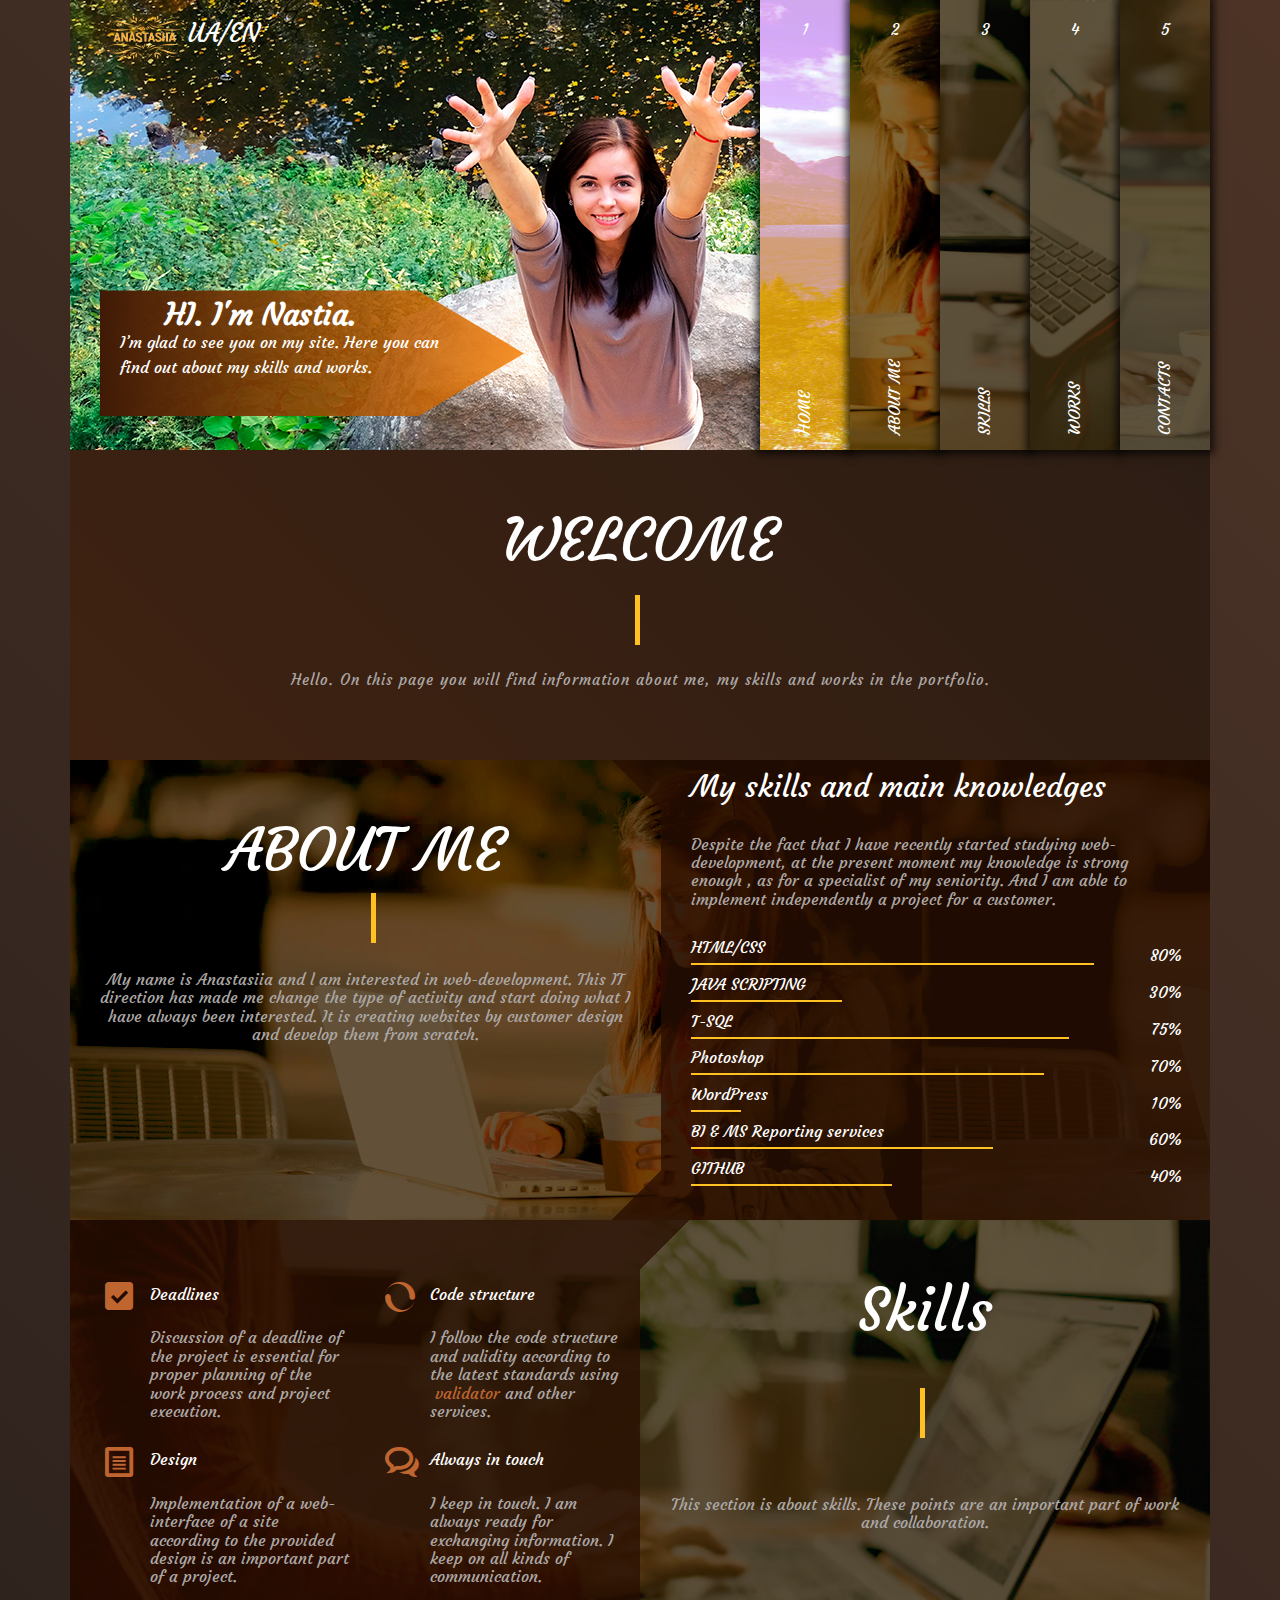
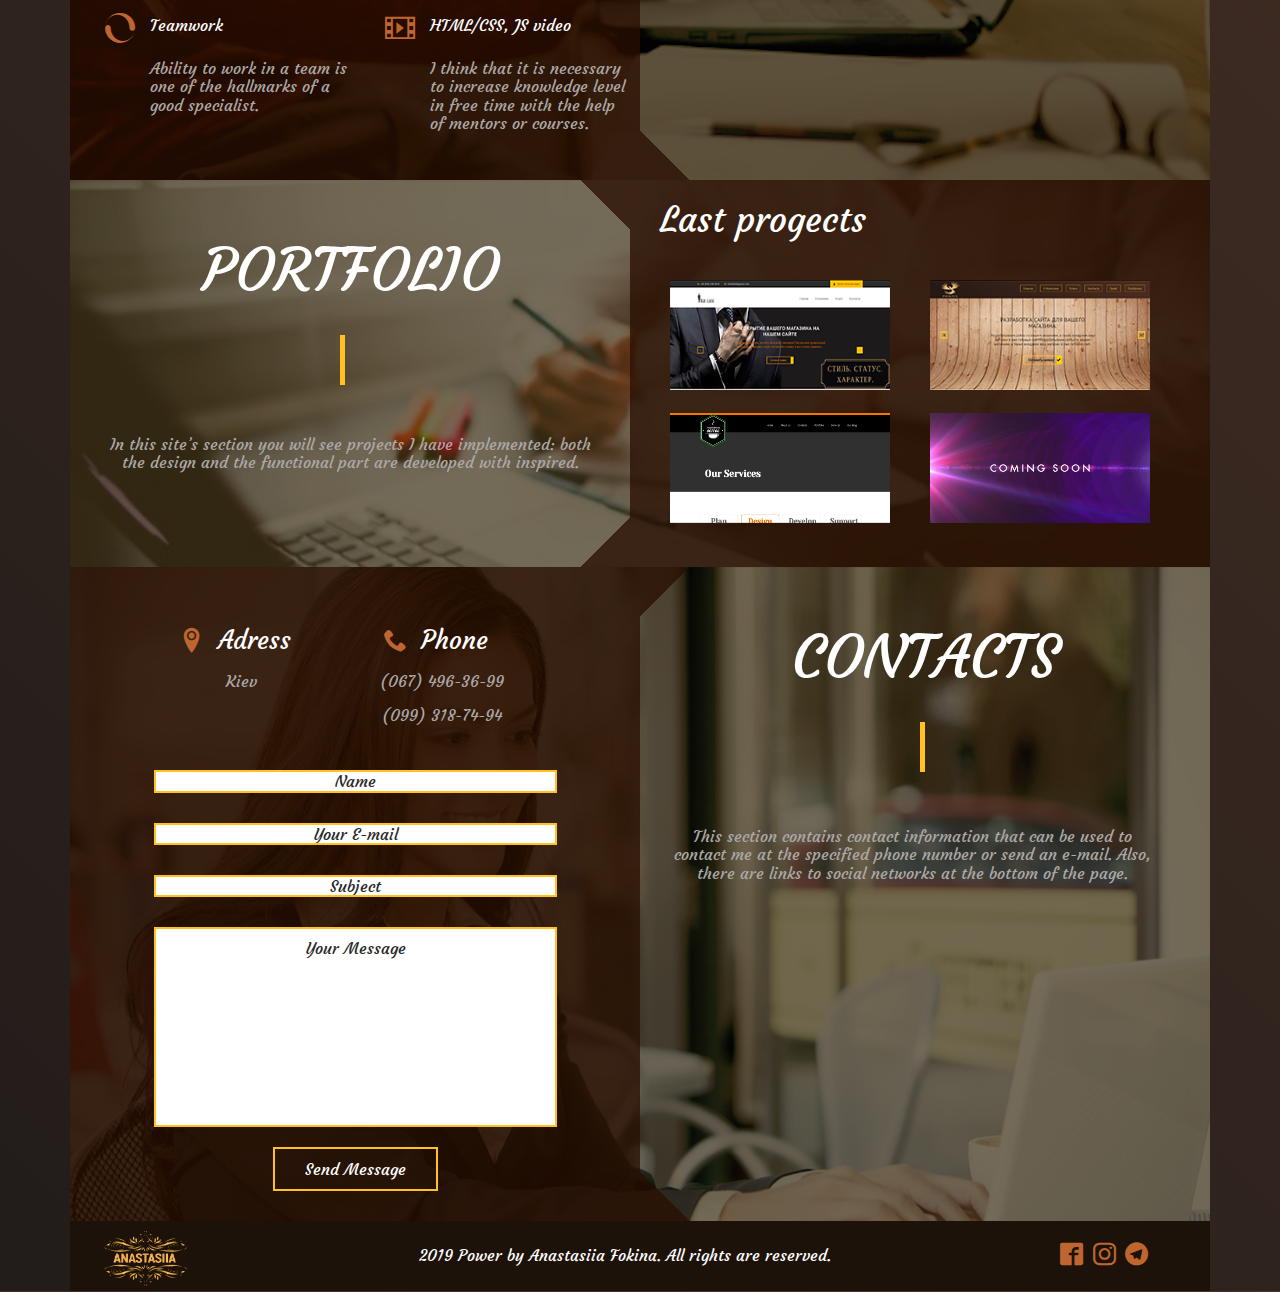
<file: index.html>
<!DOCTYPE html>
<html lang="EN">
<head>
    <meta charset="utf-8">
    <meta name="viewport" content="width=device-width, initial-scale=1.0">
    <meta http-equiv="X-UA-Compatible" content="ie=edge">
    <title>Portfolio(MY)</title>
    <link href="https://fonts.googleapis.com/css?family=Courgette|Marck+Script|Roboto:400,700&display=swap&subset=cyrillic" rel="stylesheet">
    <link rel="stylesheet" href="css/normalize.css">
    <link rel="stylesheet" href="css/fonts.css">
    <link rel="stylesheet" href="css/jquery.fancybox.min.css">
    <link rel="stylesheet" href="css/style.css">
</head>
<body>
    <header class="header">
        <a id="header" class="header"></a>
        <div class="container">
            <div class="header_inner">
                <div class="header_menu-box">
                    <div class="logo_img">
                        <img src="img/logo.png" height="60" width="90" alt="">
                    </div>
                    <div class="header-leng">
                        <ul class="header__info-lang">
                            <li class="desktop_lang">
                                <a href="UA/index-uk.html" class="desktop_lang_uk">UA</a>
                            </li>
                            <li class="desktop_lang">
                                <a href="../index.html" class="desktop_lang_en">EN</a>
                            </li>
                        </ul>
                    </div>
                    <div class="header_head">
                        <div class="header_title">
                            HI. I'm Nastia.
                        </div>
                        <div class="header_text">
                            I’m glad to see you on my site. Here you can find out about my skills and works.
                        </div>
                    </div>
                </div>
                <div class="header_menu">
                    <a href="#header" class="home-1">
                        <div class="num-1">1</div>
                        <div class="home-text">
                            <div class="home-header">Home</div>
                        </div>
                    </a>
                    <a href="#about" class="about-2">
                        <div class="num-2">2</div>
                        <div class="about-text_box">
                            <div class="about-header">About me</div>
                        </div>
                    </a>
                    <a href="#services" class="services-3">
                        <div class="num-3">3</div>
                        <div class="services-text_box">
                            <div class="services-header">Skills</div>
                        </div>
                    </a>
                    <a href="#portfolio" class="works-4">
                        <div class="num-4">4</div>
                        <div class="works-text">
                            <div class="works-header">Works</div>
                        </div>
                    </a>
                    <a href="#contacts" class="contacts-5">
                        <div class="num-5">5</div>
                        <div class="contacts-text">
                            <div class="contacts-header">Contacts</div>
                        </div>
                    </a>
                </div>
            </div>
        </div>
    </header>
    
    <section class="welcome">
        <div class="container">
            <div class="welcome_inner">
                <div class="welcome_title-box">
                    <div class="welcome-title">
                        <h2>WELCOME</h2>
                    </div>
                    <div class="welcome-text">
                        Hello. On this page you will find information about me, my skills and works in the portfolio.
                    </div>
                </div>
            </div>
        </div>
    </section>
    <section class="about">
        <a id="about"></a>
        <div class="container">
            <div class="about_inner">
                <div class="about_title-box">
                    <div class="about-title">
                        <h2>ABOUT ME</h2>
                    </div>
                    <div class="about-text">
                        My name is Anastasiia and l am interested in web-development. This IT direction has made me change the type of activity and start doing what I have always been interested. It is  creating websites by customer design and develop them from scratch.  
                    </div>
                </div>
                <div class="about-box">
                    <div class="about-title">
                        <h2>My skills and main knowledges</h2>
                    </div>
                    <div class="about-text">
                        Despite the fact that I have recently started studying web-development, at the present moment my knowledge  is  strong  enough , as for a specialist of my seniority. And I am able to implement  independently a project for a customer.
                    </div>
                    <div class="about-skils">
                        <div class="about-html-css">
                            <div class="skils-name">HTML/CSS</div>
                            <div class="num-html-css">80%</div>
                        </div>
                        <div class="about-js">
                            <div class="skils-name">JAVA SCRIPTING</div>
                            <div class="num-js">30%</div>
                        </div>
                        <div class="about-sql">
                            <div class="skils-name">T-SQL</div>
                            <div class="num-sql">75%</div>
                        </div>
                        <div class="about-ph">
                            <div class="skils-name">Photoshop</div>
                            <div class="num-ph">70%</div>
                        </div>
                        <div class="about-wp">
                            <div class="skils-name">WordPress</div>
                            <div class="num-wp">10%</div>
                        </div>
                        <div class="about-BI">
                            <div class="skils-name">BI & MS Reporting services</div>
                            <div class="num-bi">60%</div>
                        </div>
                        <div class="about-git">
                            <div class="skils-name">GITHUB</div>
                            <div class="num-git">40%</div>
                        </div>
                    </div>
                </div>
            </div>
        </div>
    </section>
    <section class="services">
        <a id="services"></a>
        <div class="container">
            <div class="services_inner">
                <div class="services_boxes">
                    <div class="service_boxes-1">
                        <div class="responsive-box">
                            <div class="responsive-title-box">
                                Deadlines
                            </div>
                            <div class="responsive-text-box">
                                Discussion of a deadline of the  project  is essential   for proper planning of the work process and project execution.
                            </div>
                        </div>
                        <div class="costumazible-box">
                            <div class="costumazible-title-box">
                                Design
                            </div>
                            <div class="costumazible-text-box">
                                Implementation of a web-interface of a site according to the provided design is an important part of a project.
                            </div>
                        </div>
                        <div class="cloud-box">
                            <div class="cloud-title-box">
                                Teamwork
                            </div>
                            <div class="cloud-text-box">
                                Ability to work in a team is one of the hallmarks of a good specialist.
                            </div>
                        </div>
                    </div>
                    <div class="service_boxes-2">
                        <div class="pages-box">
                            <div class="pages-title-box">
                                Code structure
                            </div>
                            <div class="pages-text-box">
                                I follow the code structure and validity according to the latest standards using <a href="https://validator.w3.org/" target="_blank"> validator </a> and other services.
                            </div>
                        </div>
                        <div class="comment-box">
                            <div class="comment-title-box">
                                Always in touch
                            </div>
                            <div class="comment-text-box">
                                I keep in touch. I am always ready for exchanging information. I keep on all kinds of communication.
                            </div>
                        </div>
                        <div class="html-box">
                            <div class="html-title-box">
                                HTML/CSS, JS video
                            </div>
                            <div class="html-text-box">
                                I think that it is necessary to increase knowledge level in free time with the help of  mentors or  courses.
                            </div>
                        </div>
                    </div>
                </div>
                <div class="services_title-box">
                    <div class="services-title">
                        <h2>Skills</h2>
                    </div>
                    <div class="services-text">
                        This section is about skills. These points are an important part of work and collaboration.
                    </div>
                </div>
            </div>
        </div>
    </section>
    <section class="portfolio">
        <a id="portfolio" class="name"></a>
        <div class="container">
            <div class="portfolio_inner">
                <div class="portfolio_title-box">
                    <div class="portfolio-title">
                        <h2>PORTFOLIO</h2>
                    </div>
                    <div class="portfolio-text">
                        In this site’s section you will see projects I have implemented: both the design and the functional part are developed with inspired.
                    </div>
                </div>
                <div class="portfolio_progect">
                    <div class="portfolio-box">
                        <div class="portfolio-title">
                            <h2>Last progects</h2>
                        </div>
                    </div>  
                    <div class="progect-boxes">
                        <div class="progect-boxes-1">
                            <a data-fancybox data-src="#modal" href="javascript:;" data-options='{"touch" : false}'>
                                <img src="img/project-1.png" width="240" height="130" alt="">
                            </a>
                            <a href="New-site/index.html" target="blank">
                                <img src="img/project.png" width="240" height="130" alt="">
                            </a>
                        </div>
                        <div class="progect-boxes-2">
                            <a data-fancybox data-src="#modal" href="javascript:;" data-options='{"touch" : false}'>
                                <img src="img/project-2.png" width="240" height="130" alt="">
                            </a>
                            <a >
                                <img src="img/project-4.jpg" width="240" height="130" alt="">
                            </a>
                        </div>
                    </div> 
                </div>     
            </div>     
        </div>
    </section>
    <section class="contacts">
        <a id="contacts" class="contacts"></a>
        <div class="container">
            <div class="contacts_inner">
                <div class="contacts_inner-title">
                    <div class="contacts_boxes">
                        <div class="contacts_adress">
                            <div class="contacts_title">
                               Adress
                            </div>
                            <div class="contacts_text">
                               <p>Kiev</p>
                            </div>
                        </div>
                        <div class="contacts_phone">
                            <div class="contacts_title">
                                Phone
                            </div>
                            <div class="contacts_text">
                                <p>(067) 496-36-99</p>
                                <p>(099) 318-74-94</p>
                            </div>
                        </div>
                    </div>
                    <form>
                        <div class="form_inner">
                            <div class="form_box">
                                <label>
                                    <input type="text" id="name" name="name" placeholder="Name">
                                </label>
                                <label>
                                    <input type="email" id="email" name="email" placeholder="Your E-mail">
                                </label>
                                <label>
                                    <input type="text" id="subject" name="subject" placeholder="Subject">
                                </label>
                                <label>
                                    <textarea name="text" id="message" placeholder="Your Message" ></textarea>
                                </label>
                                <button type="button" id="sendMail" data-fancybox data-animation-duration="700" data-src="#animatedModal" href="javascript:;" data-options='{"touch" : false}' class="form_btn"  > Send Message</button>
                            </div>
                        </div>
                    </form>
                    <div id="errorMess"></div>
                </div>
                <div class="contacts_box">
                    <div class="contacts_tilte">
                        <h2>CONTACTS</h2>
                    </div>
                    <div class="contacts_text">
                        This section contains contact information that can be used to contact me at the specified phone number or send an e-mail. Also, there are links to social networks at the bottom of the page.
                    </div>
                </div>
            </div>
        </div>
    </section>
    <!--
    <section class="news">
        <div class="container">
            <div class="news_inner">
                <form>
                    <div class="form_news-inner">
                        <div class="form_box-news">
                            <h2>
                                <label>
                                    Get first news
                                    <input type="text" placeholder="Your e-mail">
                                </label>
                            </h2>
                            <button class="form_btn" type="submit">Subscribe</button>
                        </div>
                    </div>
                </form>
            </div>
        </div>
    </section>
    -->
    <footer>
        <div class="container">
            <div class="footer_inner">
                <div class="footer_logo">
                    <img src="img/logo.png" height="60" width="90" alt="">
                </div>
                <div class="footer_copy">       
                    <div class="copy_text">
                        2019 Power by Anastasiia Fokina. All rights are reserved.
                    </div>      
                </div>
                <div class="social-pages">
                    <ul>
                        <li class="fsbk">
                                <a href="https://www.facebook.com/nastia.fokina.5" target="_blank"></a>
                        </li>
                        <li class="inst">
                            <a href="https://www.instagram.com/nastyshka396" target="_blank"></a>
                        </li>
                        <li class="tlg">
                            <a href="https://t.me/Asya_phoenix" target="_blank"></a>
                        </li>
                    </ul>
                </div>
            </div>
        </div>
    </footer>



    <div id="animatedModal">
        <form>
            <h2>Thank you</h2>
            <p>Your massage is sent</p>
        </form>
    </div>
    <div id="modal">
        <p>Coming soon</p>
    </div>

    <script src="https://ajax.googleapis.com/ajax/libs/jquery/3.4.1/jquery.min.js"></script>
    <script src="js/jquery.fancybox.min.js"></script>
    <script src="js/main.js"></script>


</body>
</html>
</file>
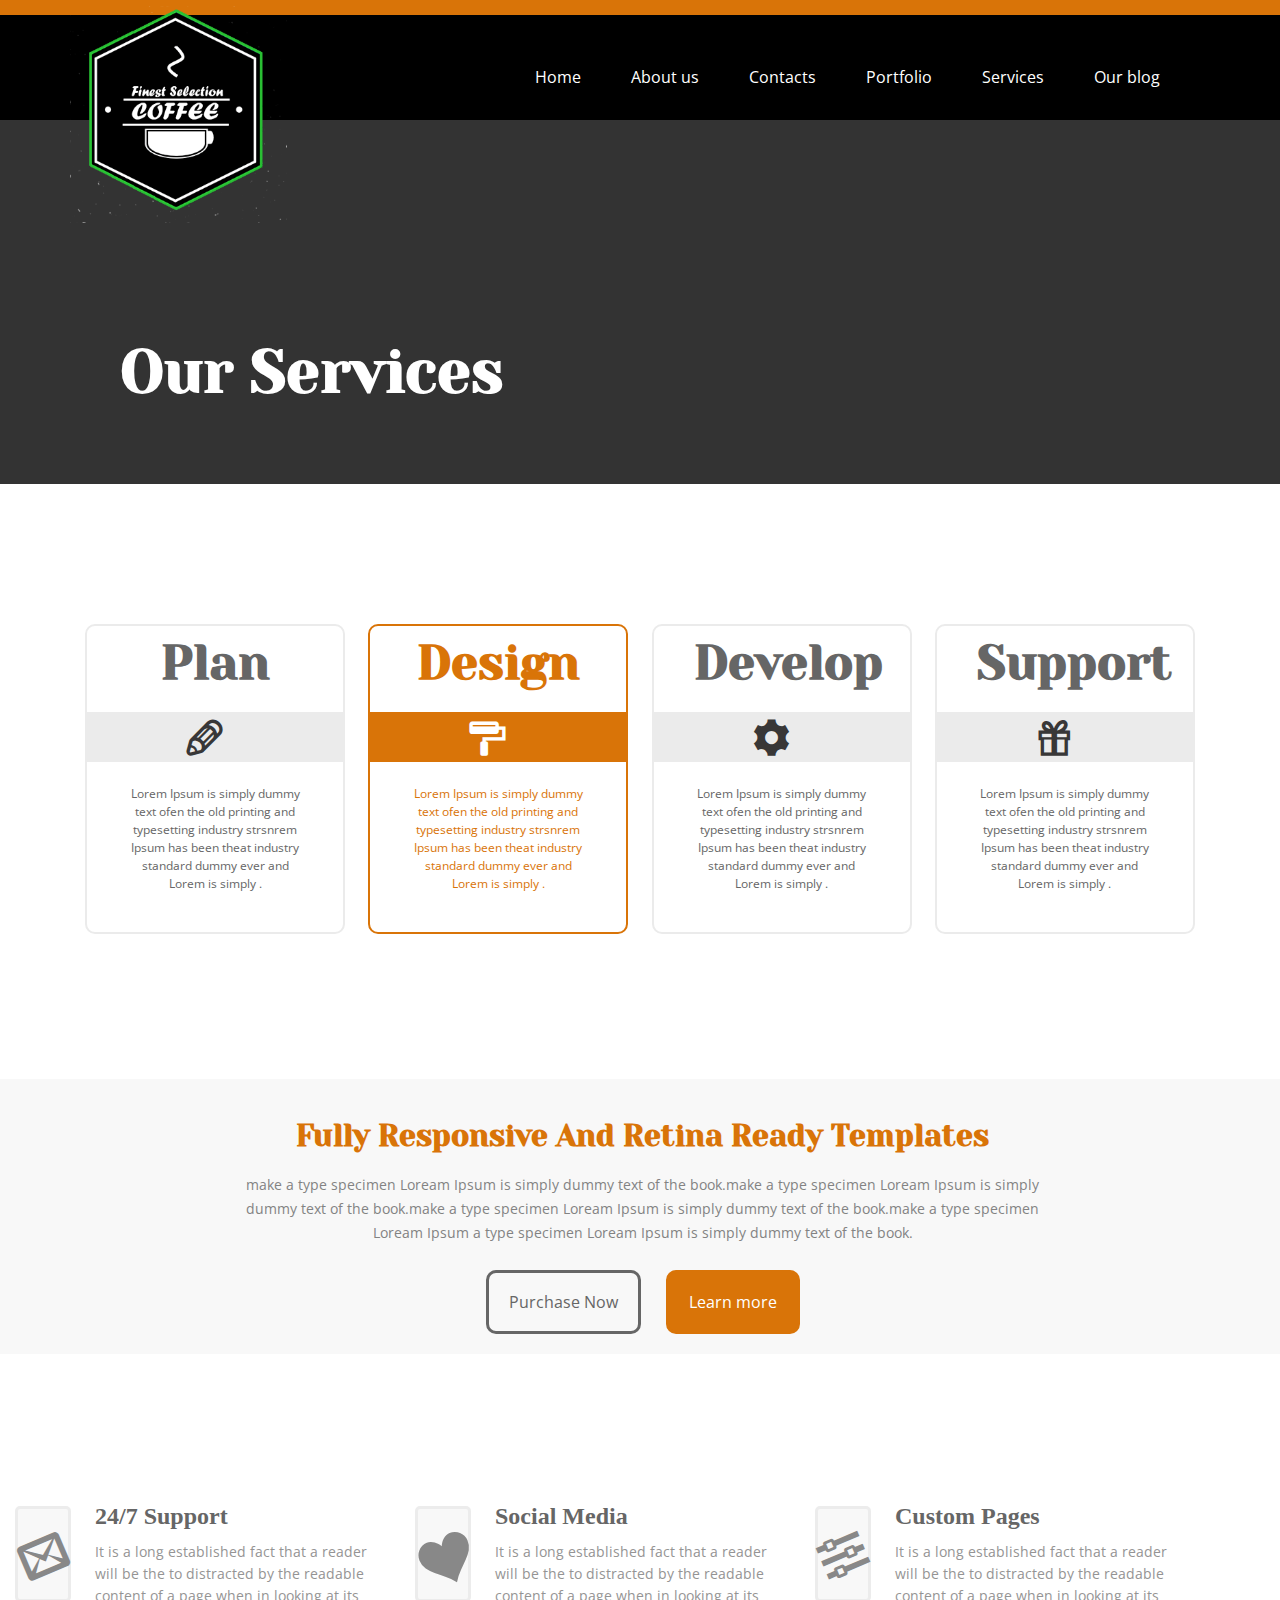
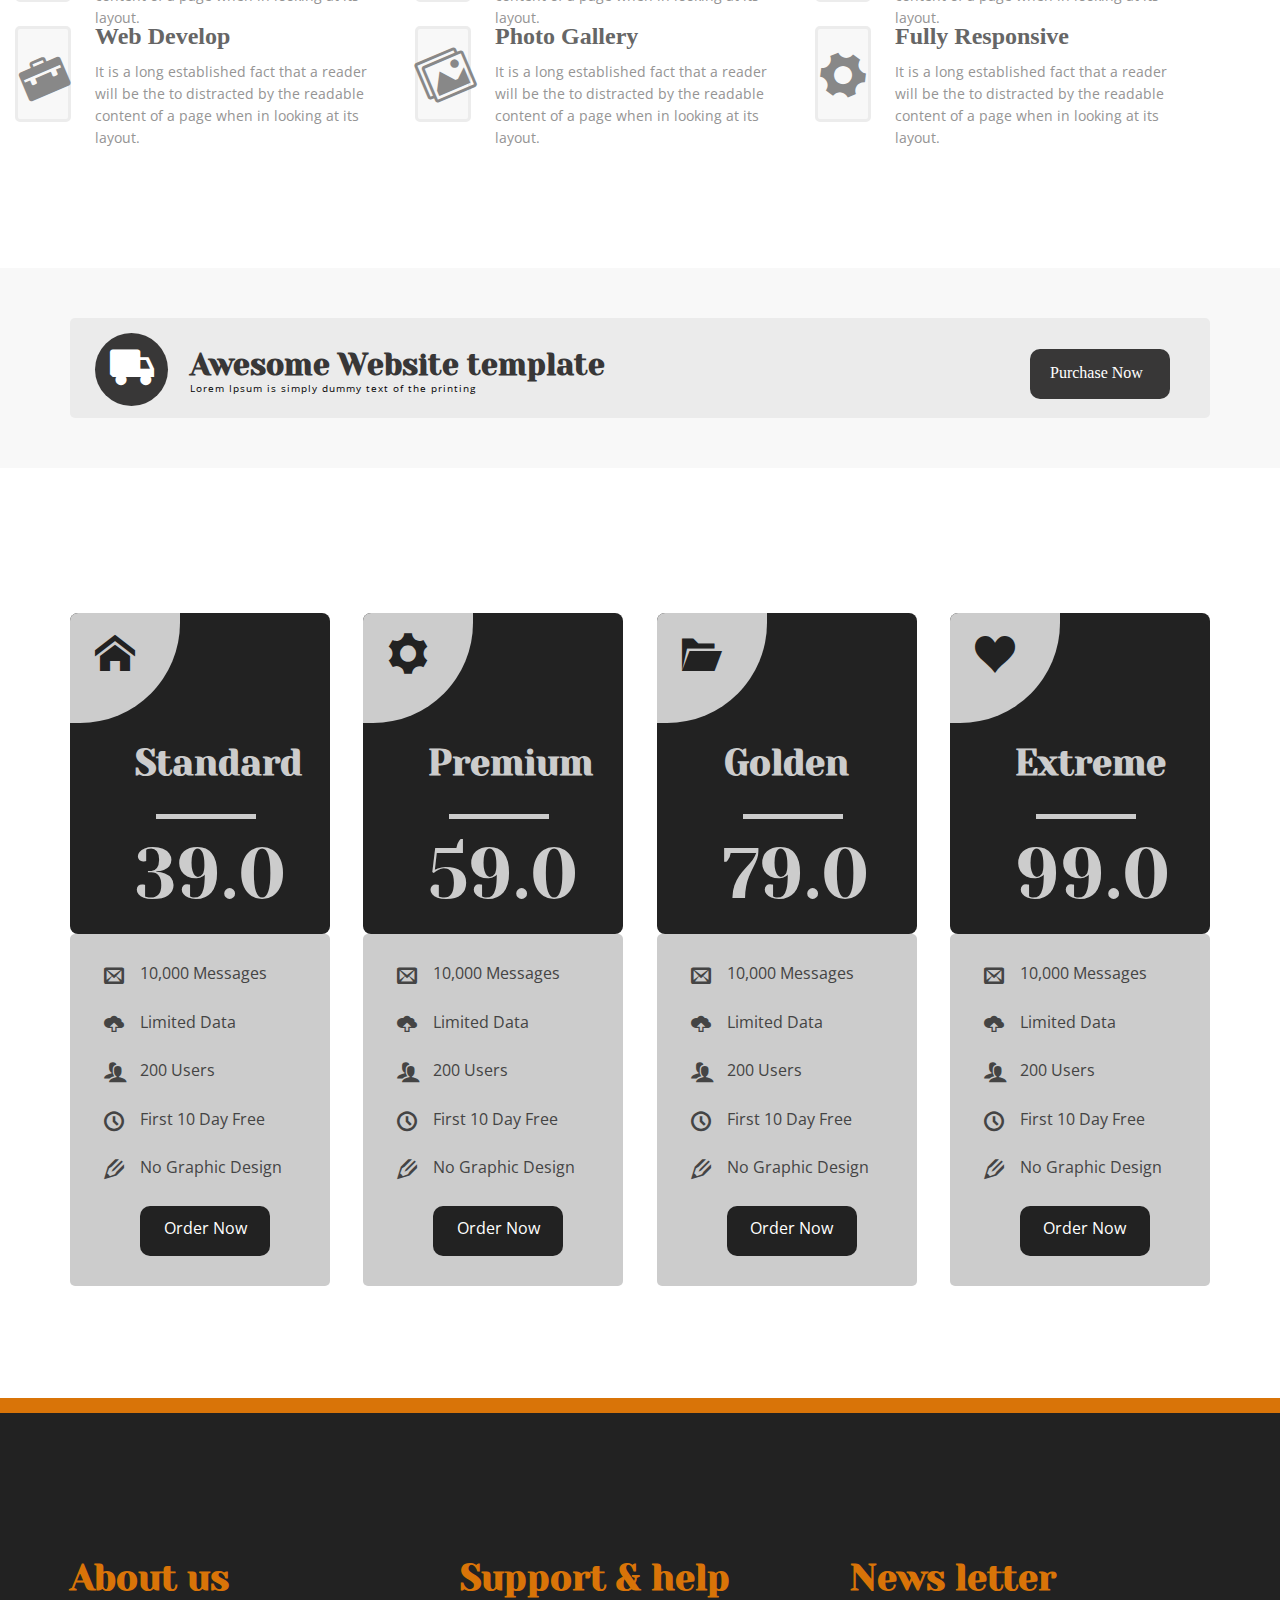
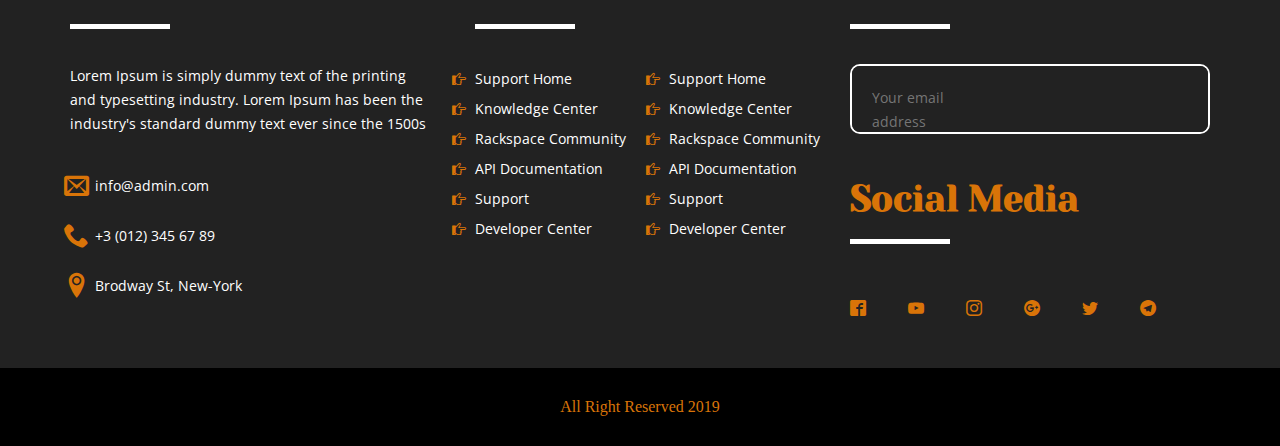
<file: New-site/index.html>
<!DOCTYPE html>
<html lang="en">
<head>
    <meta charset="UTF-8">
    <meta name="viewport" content="width=device-width, initial-scale=1.0">
    <meta http-equiv="X-UA-Compatible" content="ie=edge">
    <title>Document</title>
    <link href="https://fonts.googleapis.com/css?family=Open+Sans|Yeseva+One&display=swap&subset=cyrillic" rel="stylesheet">
    <link rel="stylesheet" href="css/fonts.css">
    <link rel="stylesheet" href="css/normalize.css">
    <link rel="stylesheet" href="css/style.css">
</head>
<body>
    <header class="header">
        <div class="container">
            <div class="header-inner">
                <img src="img/logo.png" width="217" height="217">
                <div class="header_menu-inner">
                    <nav class="header_menu">
                        <ul>
                            <li><a href="#">Home</a></li>
                            <li><a href="#">About us</a></li>
                            <li><a href="#">Contacts</a></li>
                            <li><a href="#">Portfolio</a></li>
                            <li><a href="#">Services</a></li>
                            <li><a href="#">Our blog</a></li>
                        </ul>
                    </nav>
                </div>
            </div>
        </div>
    </header>
    <section class="services">
        <div class="container">
            <div class="services_inner">
                <h2>Our Services</h2>
            </div>
        </div>
    </section>
    <section class=" boxes">
        <div class=" container">
            <div class="boxes_inner">
                <div class="boxes_box">
                    <div class="box-1">
                        <h2>Plan</h2>
                        <div class="box_text">
                            Lorem Ipsum is simply dummy text ofen the old printing and typesetting industry strsnrem Ipsum has been theat industry standard dummy ever and Lorem is simply .
                        </div>
                    </div>
                    <div class="box-2">
                        <h2>Design</h2>
                        <div class="box_text">
                            Lorem Ipsum is simply dummy text ofen the old printing and typesetting industry strsnrem Ipsum has been theat industry standard dummy ever and Lorem is simply .
                        </div>
                    </div>
                    <div class="box-3">
                        <h2>Develop</h2>
                        <div class="box_text">
                            Lorem Ipsum is simply dummy text ofen the old printing and typesetting industry strsnrem Ipsum has been theat industry standard dummy ever and Lorem is simply .
                        </div>
                    </div>
                    <div class="box-4">
                        <h2>Support</h2>
                        <div class="box_text">
                            Lorem Ipsum is simply dummy text ofen the old printing and typesetting industry strsnrem Ipsum has been theat industry standard dummy ever and Lorem is simply .
                        </div>
                    </div>
                </div>
            </div>
        </div>
    </section>
    <section class="template">
        <div class="container">
            <div class="template_inner">
                <div class="template_title">
                    <h2>Fully Responsive And Retina Ready Templates</h2>
                    <div class="template_text">make a type specimen Loream Ipsum is simply dummy text of the book.make a type specimen Loream Ipsum is simply dummy text of the book.make a type specimen Loream Ipsum is simply dummy text of the book.make a type specimen Loream Ipsum a type specimen Loream Ipsum is simply dummy text of the book.</div>
                </div>
                <div class="template_btn">
                    <div class="pn"><a href="#">Purchase Now</a></div>
                    <div class="ln"><a href="#">Learn more</a></div>
                </div>
            </div>
        </div>
    </section>
    <section class="boxes-2">
        <div class="container">
            <div class="boxes-2_inner">
                <div class="boxes-box_2">
                    <div class="boxes-1">
                        <div class="boxes-1_inner">
                            <h3>24/7 Support</h3>
                            <div class="boxes-text">It is a long established fact that a reader will be the to distracted by the readable content of a page when in looking at its layout.</div>
                        </div>
                        <div class="boxes-1_inner-1">
                            <h3>Web Develop</h3>
                            <div class="boxes-text">It is a long established fact that a reader will be the to distracted by the readable content of a page when in looking at its layout.</div>
                        </div>
                    </div>
                    <div class="boxes-2.2">
                        <div class="boxes-2_2_inner">
                            <h3>Social Media</h3>
                            <div class="boxes-text">It is a long established fact that a reader will be the to distracted by the readable content of a page when in looking at its layout.</div>
                        </div>
                        <div class="boxes-2_2_inner-2">
                            <h3>Photo Gallery</h3>
                            <div class="boxes-text">It is a long established fact that a reader will be the to distracted by the readable content of a page when in looking at its layout.</div>
                        </div>
                    </div>
                    <div class="boxes-3">
                        <div class="boxes-3_inner">
                            <h3>Custom Pages</h3>
                            <div class="boxes-text">It is a long established fact that a reader will be the to distracted by the readable content of a page when in looking at its layout.</div>
                        </div>
                        <div class="boxes-3_inner-3">
                            <h3>Fully Responsive</h3>
                            <div class="boxes-text">It is a long established fact that a reader will be the to distracted by the readable content of a page when in looking at its layout.</div>
                        </div>
                    </div>
                </div>
            </div>
        </div>
    </section>
    <section class="website-template">
        <div class="container">
            <div class="website-template_inner">
                <div class="website-template_title">
                    <h2>Awesome Website template</h2>
                    <div class="website-template_text">Lorem Ipsum is simply dummy text of the printing</div>
                    <div class="website-template_btn">
                        <a href="#">Purchase Now</a>
                    </div>
                </div>
            </div>
        </div>
    </section>
    <section class="priсe"> 
        <div class="container">
            <div class="priсe_inner">
                <div class="priсe_inner_boxes">
                    <div class="priсe_box1">
                        <div class="priсe_title1">
                            <h3>Standard</h3>
                            <div class="priсe_box-text">39.0</div>
                        </div>
                        <div class="priсe_box-inner">
                            <ul>
                                <li class="mss">10,000 Messages</li>
                                <li class="date">Limited Data</li>
                                <li class="user">200 Users</li>
                                <li class="free">First 10 Day Free</li>
                                <li class="graphic">No Graphic Design</li>
                            </ul>
                            <div class="priсe_box-btn">
                                <a href="#">Order Now</a>
                            </div>
                        </div>
                    </div>
                    <div class="priсe_box2">
                        <div class="priсe_title2">
                            <h3>Premium</h3>
                            <div class="priсe_box-text">59.0</div>
                        </div>
                        <div class="priсe_box-inner">
                            <ul>
                                <li class="mss">10,000 Messages</li>
                                <li class="date">Limited Data</li>
                                <li class="user">200 Users</li>
                                <li class="free">First 10 Day Free</li>
                                <li class="graphic">No Graphic Design</li>
                            </ul>
                            <div class="priсe_box-btn">
                                <a href="#">Order Now</a>
                            </div>
                        </div>
                    </div>
                    <div class="priсe_box3">
                        <div class="priсe_title3">
                            <h3>Golden</h3>
                            <div class="priсe_box-text">79.0</div>
                        </div>
                        <div class="priсe_box-inner">
                            <ul>
                                <li class="mss">10,000 Messages</li>
                                <li class="date">Limited Data</li>
                                <li class="user">200 Users</li>
                                <li class="free">First 10 Day Free</li>
                                <li class="graphic">No Graphic Design</li>
                            </ul>
                            <div class="priсe_box-btn">
                                <a href="#">Order Now</a>
                            </div>
                        </div>
                    </div>
                    <div class="priсe_box4">
                        <div class="priсe_title4">
                            <h3>Extreme</h3>
                            <div class="priсe_box-text">99.0</div>
                        </div>
                        <div class="priсe_box-inner">
                            <ul>
                                <li class="mss">10,000 Messages</li>
                                <li class="date">Limited Data</li>
                                <li class="user">200 Users</li>
                                <li class="free">First 10 Day Free</li>
                                <li class="graphic">No Graphic Design</li>
                            </ul>
                            <div class="priсe_box-btn">
                                <a href="#">Order Now</a>
                            </div>
                        </div>
                    </div>
                </div>
            </div>
        </div>
    </section>
    <footer class="footer">
        <div class="footer-block">
            <div class="container">
                <div class="footer_inner">
                    <div class="footer_inner-boxes">
                        <div class="footer-box1">
                            <h3>About us</h3>
                            <div class="footer-box_text">
                                Lorem Ipsum is simply dummy text of the printing and typesetting industry. Lorem Ipsum has been the industry's standard dummy text ever since the 1500s
                            </div>
                            <div class="message">info@admin.com</div>
                            <div class="phone">+3 (012) 345 67 89</div>
                            <div class="location">Brodway St, New-York</div>
                        </div>
                        <div class="footer-box2">
                            <h3>Support & help</h3>
                            <div class="footer-boxes_help">
                                <div class="footer-box_help1">
                                    <ul>
                                        <li>Support Home</li>
                                        <li>Knowledge Center</li>
                                        <li>Rackspace Community</li>
                                        <li>API Documentation</li>
                                        <li>Support</li>
                                        <li>Developer Center</li>
                                    </ul>
                                </div>
                                <div class="footer-box_help2">
                                    <ul>
                                        <li>Support Home</li>
                                        <li>Knowledge Center</li>
                                        <li>Rackspace Community</li>
                                        <li>API Documentation</li>
                                        <li>Support</li>
                                        <li>Developer Center</li>
                                    </ul>
                                </div>
                            </div>
                        </div>
                        <div class="footer-box3">
                            <div class="footer-box3_inner">
                                <h3>News letter</h3>
                                <div class="footer-box_email">
                                    <textarea class="footer-email" placeholder="Your email address"></textarea>
                                </div>
                            </div>
                            <div class="footer-box3_inne1">
                                <h3>Social Media</h3>
                                <div class="sosial-pages">
                                    <ul>
                                        <li><a href="#" class="fcb"></a></li>
                                        <li><a href="#" class="youT"></a></li>
                                        <li><a href="#" class="ints"></a></li>
                                        <li><a href="#" class="google"></a></li>
                                        <li><a href="#" class="twiter"></a></li>
                                        <li><a href="#" class="telegram"></a></li>
                                    </ul>
                                </div>
                            </div>
                        </div>
                    </div>
                </div>
            </div>
        </div>
        <div class="footer-copy">
            <div class="container">
                <div class="footer-text">All Right Reserved 2019</div>
            </div>
        </div>
    </footer>

















</body>
</html>
</file>
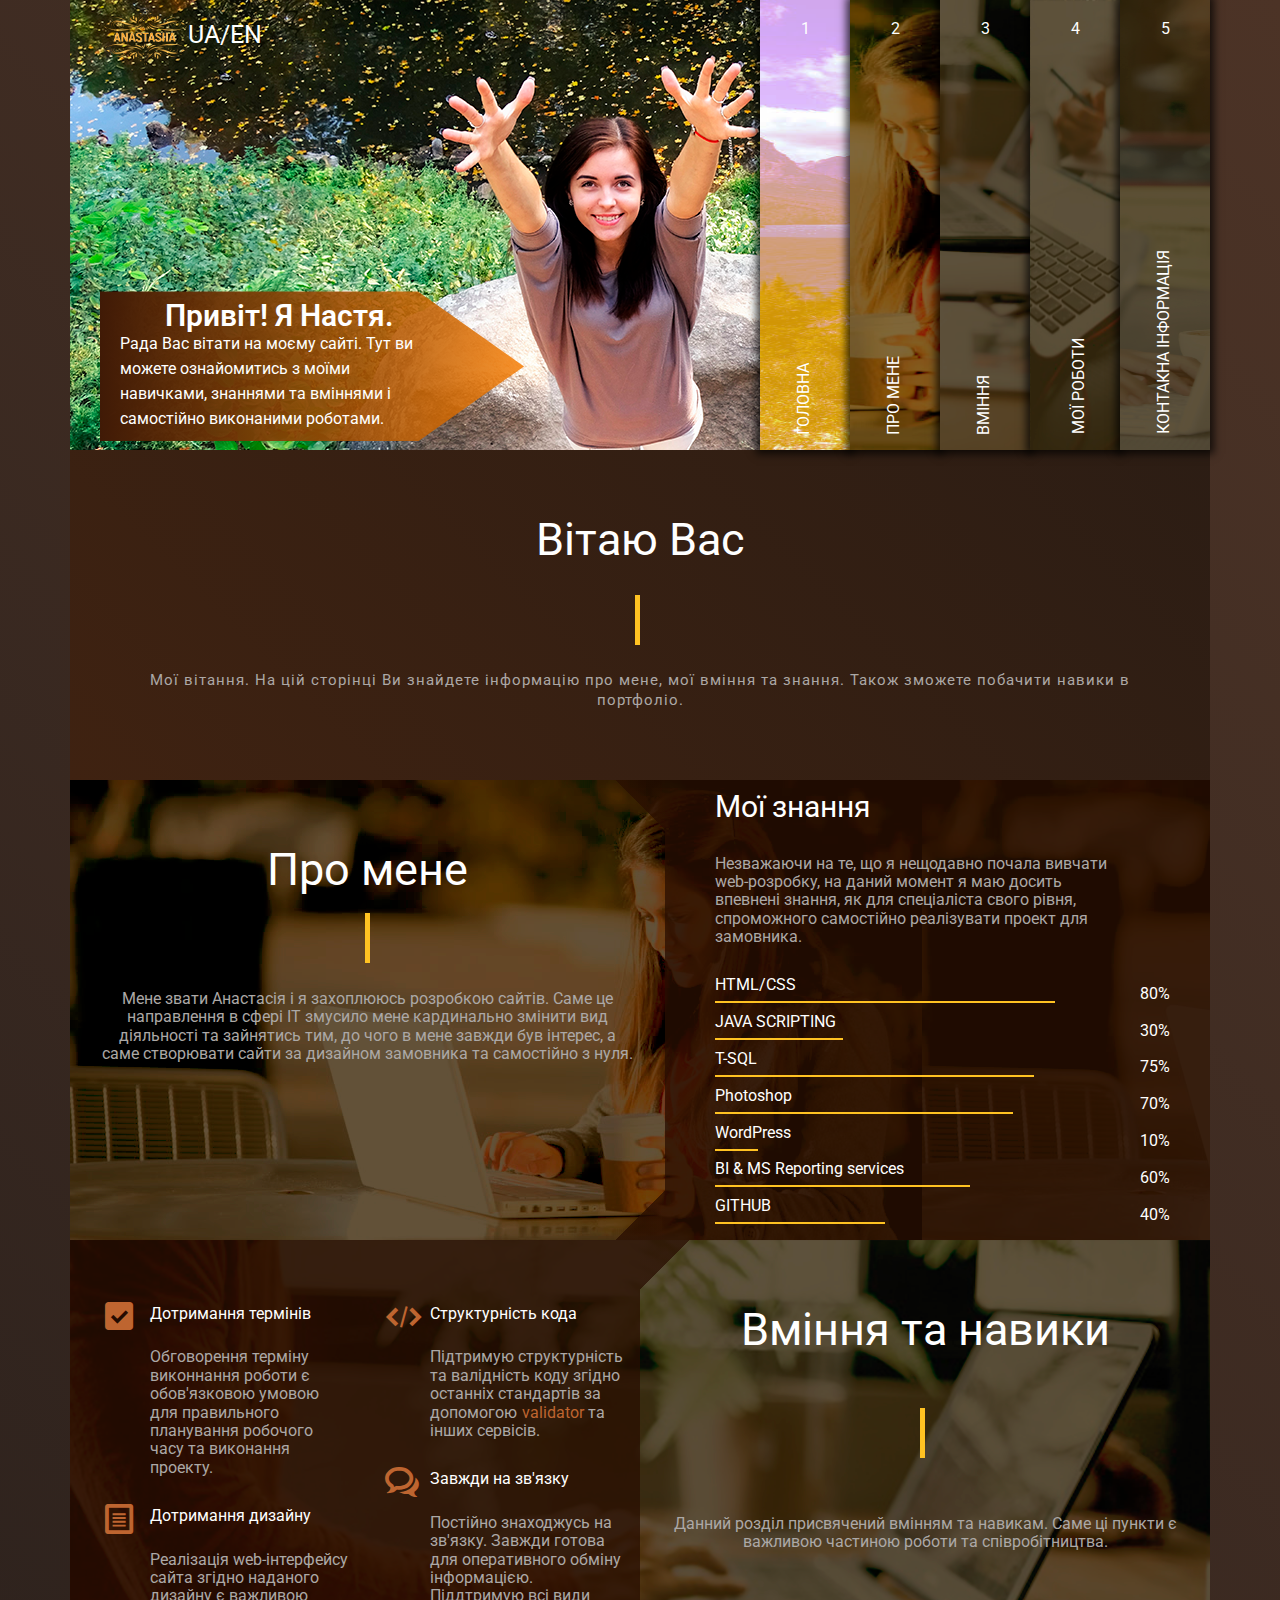
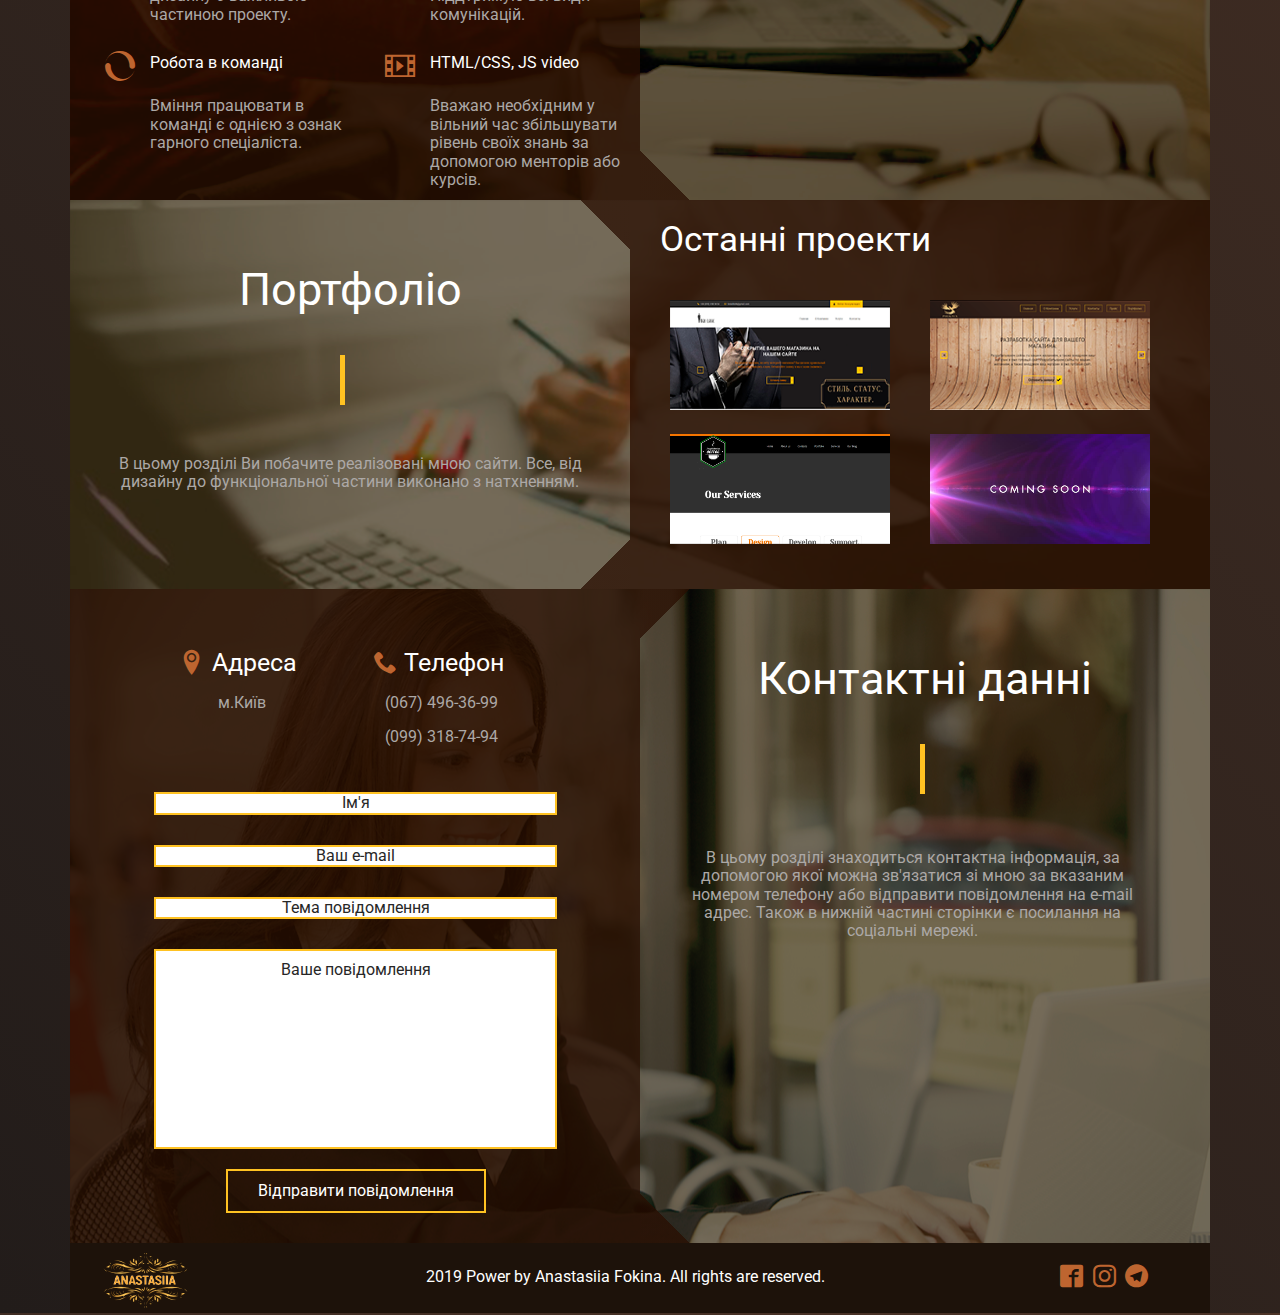
<file: UA/index-uk.html>
<!DOCTYPE html>
<html lang="UK">
<head>
    <meta charset="utf-8">
    <meta name="viewport" content="width=device-width, initial-scale=1.0">
    <meta http-equiv="X-UA-Compatible" content="ie=edge">
    <title>Portfolio(MY)</title>
    <link href="https://fonts.googleapis.com/css?family=Courgette|Marck+Script|Roboto:400,700&display=swap&subset=cyrillic" rel="stylesheet">
    <link rel="stylesheet" href="../css/normalize.css">
    <link rel="stylesheet" href="../css/fonts.css">
    <link rel="stylesheet" href="../css/jquery.fancybox.min.css">
    <link rel="stylesheet" href="../UA/css/style.css">
</head>
<body>
    <header class="header">
        <a id="header" class="header"></a>
        <div class="container">
            <div class="header_inner">
                <div class="header_menu-box">
                    <div class="logo_img">
                        <img src="../img/logo.png" height="60" width="90" alt="">
                    </div>
                    <div class="header-leng">
                        <ul class="header__info-lang">
                            <li class="desktop_lang">
                                <a href="../ПОРТФОЛИО EN/UA/index-uk.html" class="desktop_lang_uk">UA</a>
                            </li>
                            <li class="desktop_lang">
                                <a href="../index.html" class="desktop_lang_en">EN</a>
                            </li>
                        </ul>
                    </div>
                    <div class="header_head">
                        <div class="header_title">
                            Привіт! Я Настя.
                        </div>
                        <div class="header_text">
                            Рада Вас вітати на моєму сайті. Тут ви можете ознайомитись з моїми навичками, знаннями та вміннями і самостійно виконаними роботами.
                        </div>
                    </div>
                </div>
                    <div class="header_menu">
                        <a href="#header" class="home-1">
                            <div class="num-1">1</div>
                            <div class="home-text">
                                <div class="home-header">Головна</div>
                            </div>
                        </a>
                        <a href="#about" class="about-2">
                            <div class="num-2">2</div>
                            <div class="about-text_box">
                                <div class="about-header">Про мене</div>
                            </div>
                        </a>
                        <a href="#services" class="services-3">
                            <div class="num-3">3</div>
                            <div class="services-text_box">
                                <div class="services-header">Вміння</div>
                            </div>
                        </a>
                        <a href="#portfolio" class="works-4">
                            <div class="num-4">4</div>
                            <div class="works-text">
                                <div class="works-header">Мої роботи</div>
                            </div>
                        </a>
                        <a href="#contacts" class="contacts-5">
                            <div class="num-5">5</div>
                            <div class="contacts-text">
                                <div class="contacts-header">Контакна інформація</div>
                            </div>
                        </a>
                    </div>
            </div>
        </div>
    </header>
    
    <section class="welcome">
        <div class="container">
            <div class="welcome_inner">
                <div class="welcome_title-box">
                    <div class="welcome-title">
                        <h2>Вітаю Вас</h2>
                    </div>
                    <div class="welcome-text">
                        Мої вітання. На цій сторінці Ви знайдете інформацію про мене, мої вміння та знання. Також зможете побачити навики в портфоліо. 
                    </div>
                </div>
            </div>
        </div>
    </section>
    <section class="about">
        <a id="about"></a>
        <div class="container">
            <div class="about_inner">
                <div class="about_title-box">
                    <div class="about-title">
                        <h2>Про мене</h2>
                    </div>
                    <div class="about-text">
                        Мене звати Анастасія і я захоплююсь розробкою сайтів. Саме це направлення в сфері IT змусило мене кардинально змінити вид діяльності та зайнятись тим, до чого в мене завжди був інтерес, а саме створювати сайти за дизайном замовника та самостійно з нуля.
                    </div>
                </div>
                <div class="about-box">
                    <div class="about-title">
                        <h2>Мої знання</h2>
                    </div>
                    <div class="about-text">
                        Незважаючи на те, що я нещодавно почала вивчати web-розробку, на даний момент я маю досить впевнені знання, як для спеціаліста свого рівня, спроможного самостійно реалізувати проект для замовника.
                    </div>
                    <div class="about-skils">
                        <div class="about-html-css">
                            <div class="skils-name">HTML/CSS</div>
                            <div class="num-html-css">80%</div>
                        </div>
                        <div class="about-js">
                            <div class="skils-name">JAVA SCRIPTING</div>
                            <div class="num-js">30%</div>
                        </div>
                        <div class="about-sql">
                            <div class="skils-name">T-SQL</div>
                            <div class="num-sql">75%</div>
                        </div>
                        <div class="about-ph">
                            <div class="skils-name">Photoshop</div>
                            <div class="num-ph">70%</div>
                        </div>
                        <div class="about-wp">
                            <div class="skils-name">WordPress</div>
                            <div class="num-wp">10%</div>
                        </div>
                        <div class="about-BI">
                            <div class="skils-name">BI & MS Reporting services</div>
                            <div class="num-bi">60%</div>
                        </div>
                        <div class="about-git">
                            <div class="skils-name">GITHUB</div>
                            <div class="num-git">40%</div>
                        </div>
                    </div>
                </div>
            </div>
        </div>
    </section>
    
    <section class="services">
        <a id="services"></a>
        <div class="container">
            <div class="services_inner">
                <div class="services_boxes">
                    <div class="service_boxes-1">
                        <div class="responsive-box">
                            <div class="responsive-title-box">
                                Дотримання термінів
                            </div>
                            <div class="responsive-text-box">
                                Обговорення терміну виконнання роботи є обов'язковою умовою для правильного планування робочого часу та виконання проекту.
                            </div>
                        </div>
                        <div class="costumazible-box">
                            <div class="costumazible-title-box">
                              Дотримання дизайну  
                            </div>
                            <div class="costumazible-text-box">
                                Реалізація web-інтерфейсу сайта згідно наданого дизайну є важливою частиною проекту.
                            </div>
                        </div>
                        <div class="cloud-box">
                            <div class="cloud-title-box">
                                Робота в команді
                            </div>
                            <div class="cloud-text-box">
                                Вміння працювати в команді є однією з ознак гарного спеціаліста.
                            </div>
                        </div>
                    </div>
                    <div class="service_boxes-2">
                        <div class="pages-box">
                            <div class="pages-title-box">
                                Структурність кода
                            </div>
                            <div class="pages-text-box">
                                Підтримую структурність та валідність коду згідно останніх стандартів за допомогою<a href="https://validator.w3.org/" target="_blank"> validator </a> та інших сервісів.
                            </div>
                        </div>
                        <div class="comment-box">
                            <div class="comment-title-box">
                                Завжди на зв'язку
                            </div>
                            <div class="comment-text-box">
                                Постійно знаходжусь на зв'язку. Завжди готова для оперативного обміну інформацією. Піддтримую всі види комунікацій.
                            </div>
                        </div>
                        <div class="html-box">
                            <div class="html-title-box">
                                HTML/CSS, JS video
                            </div>
                            <div class="html-text-box">
                                Вважаю необхідним у вільний час збільшувати рівень своїх знань за допомогою менторів або курсів.
                            </div>
                        </div>
                    </div>
                </div>
                <div class="services_title-box">
                    <div class="services-title">
                        <h2>Вміння та навики</h2>
                    </div>
                    <div class="services-text">
                        Данний розділ присвячений вмінням та навикам. Саме ці пункти є важливою частиною роботи та співробітництва.
                    </div>
                </div>
            </div>
        </div>
    </section>
    <section class="portfolio">
        <a id="portfolio" class="name"></a>
        <div class="container">
            <div class="portfolio_inner">
                <div class="portfolio_title-box">
                    <div class="portfolio-title">
                        <h2>Портфоліо</h2>
                    </div>
                    <div class="portfolio-text">
                        В цьому розділі Ви побачите реалізовані мною сайти. Все, від дизайну до функціональної частини виконано з натхненням.
                    </div>
                </div>
                <div class="portfolio_progect">
                    <div class="portfolio-box">
                        <div class="portfolio-title">
                            <h2>Останні проекти</h2>
                        </div>
                    </div>  
                    <div class="progect-boxes">
                        <div class="progect-boxes-1">
                            <a data-fancybox data-src="#modal" href="javascript:;" data-options='{"touch" : false}'>
                                <img src="../img/project-1.png" width="240" height="130" alt="">
                            </a>
                            <a href="../New-site/index.html" target="blank">
                                <img src="../img/project.png" width="240" height="130" alt="">
                            </a>
                        </div>
                        <div class="progect-boxes-2">
                            <a data-fancybox data-src="#modal" href="javascript:;" data-options='{"touch" : false}'>
                                <img src="../img/project-2.png" width="240" height="130" alt="">
                            </a>
                            <a >
                                <img src="../img/project-4.jpg" width="240" height="130" alt="">
                            </a>
                        </div>
                    </div> 
                </div>     
            </div>     
        </div>
    </section>
    <section class="contacts">
        <a id="contacts" class="contacts"></a>
        <div class="container">
            <div class="contacts_inner">
                <div class="contacts_inner-title">
                    <div class="contacts_boxes">
                        <div class="contacts_adress">
                            <div class="contacts_title">
                               Адреса
                            </div>
                            <div class="contacts_text">
                               <p>м.Київ</p>
                            </div>
                        </div>
                        <div class="contacts_phone">
                            <div class="contacts_title">
                                Телефон
                            </div>
                            <div class="contacts_text">
                                <p>(067) 496-36-99</p>
                                <p>(099) 318-74-94</p>
                            </div>
                        </div>
                    </div>
                    <form>
                        <div class="form_inner">
                            <div class="form_box">
                                <label>
                                    <input type="text" id="name" name="name" placeholder="Ім'я">
                                </label>
                                <label>
                                    <input type="email" id="email" name="email" placeholder="Ваш е-mail">
                                </label>
                                <label>
                                    <input type="text" id="subject" name="subject" placeholder="Тема повідомлення">
                                </label>
                                <label>
                                    <textarea name="text" id="message" placeholder="Ваше повідомлення" ></textarea>
                                </label>
                                <button type="button" id="sendMail" data-fancybox data-animation-duration="700" data-src="#animatedModal" href="javascript:;" data-options='{"touch" : false}' class="form_btn"  > Відправити повідомлення</button>
                            </div>
                        </div>
                    </form>
                </div>
                <div class="contacts_box">
                    <div class="contacts_tilte">
                        <h2>Контактні данні</h2>
                    </div>
                    <div class="contacts_text">
                        В цьому розділі знаходиться контактна інформація, за допомогою якої можна зв'язатися зі мною за вказаним номером телефону або відправити повідомлення на e-mail адрес. Також в нижній частині сторінки є посилання на соціальні мережі.
                    </div>
                </div>
            </div>
        </div>
    </section>
    <!--
    <section class="news">
        <div class="container">
            <div class="news_inner">
                <form>
                    <div class="form_news-inner">
                        <div class="form_box-news">
                            <h2>
                                <label>
                                    Отримувати повідомлення про оновлення
                                    <input type="text" placeholder="Ваш e-mail">
                                </label>
                            </h2>
                            <button class="form_btn" type="submit">Підписатись</button>
                        </div>
                    </div>
                </form>
            </div>
        </div>
    </section>
    -->
    <footer>
        <div class="container">
            <div class="footer_inner">
                <div class="footer_logo">
                    <img src="../img/logo.png" height="60" width="90" alt="">
                </div>
                <div class="footer_copy">       
                    <div class="copy_text">
                        2019 Power by Anastasiia Fokina. All rights are reserved.
                    </div>      
                </div>
                <div class="social-pages">
                    <ul>
                        <li class="fsbk">
                                <a href="https://www.facebook.com/nastia.fokina.5" target="_blank"></a>
                        </li>
                        <li class="inst">
                            <a href="https://www.instagram.com/nastyshka396" target="_blank"></a>
                        </li>
                        <li class="tlg">
                            <a href="https://t.me/Asya_phoenix" target="_blank"></a>
                        </li>
                    </ul>
                </div>
            </div>
        </div>
    </footer>


    <div id="animatedModal">
        <form>
            <p>Ваше повідомлення відправлено</p>
        </form>
    </div>
    <div id="modal">
        <p>Скоро буде.....</p>
    </div>



    <script src="https://ajax.googleapis.com/ajax/libs/jquery/3.4.1/jquery.min.js"></script>
    <script src="../js/jquery.fancybox.min.js"></script>
    <script src="../js/main.js"></script>


</body>
</html>
</file>
<file: css/fonts.css>
@font-face {
  font-family: 'icomoon';
  src:  url('../fonts/icomoon.eot?dsdwqu');
  src:  url('../fonts/icomoon.eot?dsdwqu#iefix') format('embedded-opentype'),
    url('../fonts/icomoon.ttf?dsdwqu') format('truetype'),
    url('../fonts/icomoon.woff?dsdwqu') format('woff'),
    url('../fonts/icomoon.svg?dsdwqu#icomoon') format('svg');
  font-weight: normal;
  font-style: normal;
  /*font-display: block;*/
}

[class^="icon-"], [class*=" icon-"] {
  /* use !important to prevent issues with browser extensions that change fonts */
  font-family: 'icomoon' !important;
  speak-as: none;
  font-style: normal;
  font-weight: normal;
  font-variant: normal;
  text-transform: none;
  line-height: 1;

  /* Better Font Rendering =========== */
  -webkit-font-smoothing: antialiased;
  -moz-osx-font-smoothing: grayscale;
}

.icon-viber:before {
  content: "\e900";
  color: #665cac;
}
.icon-film:before {
  content: "\e913";
}
.icon-file-text:before {
  content: "\e922";
}
.icon-phone:before {
  content: "\e942";
}
.icon-location2:before {
  content: "\e948";
}
.icon-bubbles4:before {
  content: "\e970";
}
.icon-spinner9:before {
  content: "\e982";
}
.icon-checkbox-checked:before {
  content: "\ea52";
}
.icon-embed2:before {
  content: "\ea80";
}
.icon-facebook2:before {
  content: "\ea91";
}
.icon-instagram:before {
  content: "\ea92";
}
.icon-telegram:before {
  content: "\ea95";
}
</file>
<file: css/style.css>
*{
    box-sizing: border-box;
}
a{
	text-decoration: none;
	display: inline-block;
}
h2, ul, li{
	list-style: none;
	margin: 0;
	padding: 0;
}
h2{
    font-weight: 400;
    font-size: 60px;
}
.container{
	max-width: 1170px;
	margin: 0 auto;
	padding: 0 15px;
}
body{
    background-image: linear-gradient(45deg,#221c1a,#4c3326);
    font-family: 'Courgette', cursive;
    color: #fff;
}
header{
    min-height: 450px;
    position: relative;
}
.header .header{
    position: absolute;
}
.header_inner{
    background-image: url(../img/header-fon.png);
    background-repeat: no-repeat;
    min-height: 450px;
}
.header_head{
    width: 424px;
    height: 126px;
    margin-top: 205px;
    margin-left: 30px;
    background: linear-gradient(90deg, rgba(64,26,6,1) 0%, rgba(247,126,4,0.835171568627451) 100%);
    clip-path: polygon(0% 0%, 75% 0%, 100% 50%, 75% 100%, 0% 100%);
}
.logo_img{
    padding: 7px 20px 15px 30px;
    width: 150px;
}
.header-leng{
    position: absolute;
    padding-left: 26%;
    margin-top: -65px;
}
.header-leng ul{
    display: flex;
    justify-content: space-between;
}
.desktop_lang a{
    color: #fff;
    font-size: 25px;
}
.desktop_lang_en{
    position: absolute;
}
.desktop_lang_en::before{
    content: "/";
    color: #fff;
    position: relative;
}
.desktop_lang_uk{
    display: inline-block;
}
.desktop_lang_uk:hover,
.desktop_lang_en:hover{
    cursor: pointer;
    text-decoration: underline;
    color: #ffc222;
}
.header_menu-box{
    position: absolute;
    top: 0;
}
.header_menu {
    display: flex;
    height: 450px;
    width: 450px;
    position: relative;
    left: 690px;
}
.header_title {
    padding-left: 65px;
    line-height: 30px;
    font-size: 30px;
    font-weight: 600;
    padding-top: 10px;
}
.header_text{
    padding-left: 20px;
    line-height: 25px;
    font-size: 16px;
    width: 340px;
}
.home-1,
.about-2,
.services-3,
.works-4,
.contacts-5{
    text-align: center;
    background-size: 96px 451px;
    max-width: 90px;
    z-index: 110;
}
.home-1:hover,
.about-2:hover,
.services-3:hover,
.works-4:hover,
.contacts-5:hover {
    transform: scale(1.5);
    z-index: 110;
}
.home-text,
.about-text_box,
.services-text_box,
.works-text,
.contacts-text{
    height: 20px;
    text-transform: uppercase;
    transform: rotate(-90deg);
    text-align: left;
    position: relative;
    top: 342px;
    color: #fff;
}
.num-1,
.num-2,
.num-3,
.num-4,
.num-5{
    padding-top: 20px;
    color: #fff;
}
.home-1{
    background-image: url(../img/home.png);
    box-shadow: 0 0 8px 4px rgba(0,0,0,.7);
    background-repeat: no-repeat;
    padding-bottom: 10px;
    width: 90px;
}
.about-2{
    background-image: url(../img/about.png);
    box-shadow: 0 0 8px 4px rgba(0,0,0,.7);
    background-repeat: no-repeat;
    padding-bottom: 10px;
    width: 90px;
}
.services-3{
    background-image: url(../img/services.png);
    box-shadow: 0 0 8px 4px rgba(0,0,0,.7);
    background-repeat: no-repeat;
    padding-bottom: 10px;
    width: 90px;
}
.works-4{
    background-image: url(../img/works.png);
    box-shadow: 0 0 8px 4px rgba(0,0,0,.7);
    background-repeat: no-repeat;
    width: 90px;
}
.contacts-5{
    background-image: url(../img/contacts.png);
    box-shadow: 0 0 8px 4px rgba(0,0,0,.7);
    background-repeat: no-repeat;
    width: 90px;
}
.welcome_inner{
    background-image: linear-gradient(45deg,#3f2211,#2c1d14);
    color: #fff;
    min-height: 300px;
    
}
.welcome_title-box{
    text-align: center;
    padding-top: 60px;
    position: relative;
    padding-bottom: 70px;
}
.welcome_title-box::after{
    content: "";
    position: absolute;
    width: 5px;
    height: 50px;
    background-color: #ffc222;
    right: 570px;
    top: 145px;
}
.welcome-title{
    line-height: 60px;
    font-size: 50px;
}
.welcome-text{
    padding-left: 75px;
    padding-right: 75px;
    line-height: 20px;
    letter-spacing: 1px;
    font-size: 15px;
    color: #aca8a6;
    margin-top: 100px;
}
.about{
    position: relative;
}
.about a{
    position: absolute;
}
.about_inner{
    max-height: 460px;
    background-image: url(../img/-1about.png);
    display: flex;
    justify-content: space-between;
}
.about_title-box{
    color: #fff;
    text-align: center;
    position: relative;
    background-image:linear-gradient(-45deg,  rgba(41, 14, 1, 0.76)35px,transparent 35px),linear-gradient(225deg,  rgba(41, 14, 1, 0.76)35px,transparent 35px);
}
.about_title-box::after{
    content: "";
    position: absolute;
    width: 5px;
    height: 50px;
    background-color: #ffc222;
    right: 285px;
    top: 133px;
}
.about_title-box .about-title {
    line-height: 60px;
    font-size: 50px;
    margin-top: 60px;
    line-height: 60px;
    font-size: 50px;
    padding-bottom: 60px;
}
.about_title-box .about-text{
    padding: 30px;
    color: #aca8a6;
}
.about-box{
    color: #fff;
    text-align: left;
    background: rgba(41, 14, 1, 0.76);
    padding-bottom: 20px;
}
.about-box .about-title h2{
    margin-top: 10px;
    padding-bottom: 0px;
    padding-left: 30px;
    font-size: 30px;
}
.about-box .about-text{
    padding: 30px;
    color: #aca8a6;
}
.about-skils{
    padding-bottom: 20px;
    padding-left: 30px;
    padding-right: 15px;
    position: relative;
}
.about-html-css{
    position: relative;
}
.about-html-css::after{
    width: 80%;
    content: "";
    position: absolute;
    height: 2px;
    background-color: #ffc222;
    top: 25px;
}
.about-js{
    position: relative;
}
.about-js::after{
    width: 30%;
    content: "";
    position: absolute;
    height: 2px;
    background-color: #ffc222;
    top: 25px;
}
.about-sql{
    position: relative;
}
.about-sql::after{
    width: 75%;
    content: "";
    position: absolute;
    height: 2px;
    background-color: #ffc222;
    top: 25px;
}
.about-ph{
    position: relative;
}
.about-ph::after{
    width: 70%;
    content: "";
    position: absolute;
    height: 2px;
    background-color: #ffc222;
    top: 25px;
}
.about-wp{
    position: relative;
}
.about-wp::after{
    width: 10%;
    content: "";
    position: absolute;
    height: 2px;
    background-color: #ffc222;
    top: 25px;
}
.about-BI{
    position: relative;
}
.about-BI::after{
    width: 60%;
    content: "";
    position: absolute;
    height: 2px;
    background-color: #ffc222;
    top: 25px;
}
.about-git{
    position: relative;
}
.about-git::after{
    width: 40%;
    content: "";
    position: absolute;
    height: 2px;
    background-color: #ffc222;
    top: 25px;
}
.num-html-css,
.num-js,
.num-sql,
.num-ph,
.num-wp,
.num-bi,
.num-git{
    text-align: end;
    margin-right: 13px;
    position: relative;
    top: -10px;
}
.services{
    position: relative;
}
.services a{
    position: absolute;
}
.services_inner{
    background-image: url(../img/services-1.png);
    max-height: 560px;
    display: flex;
    justify-content: space-between;
}
.services_boxes{
    display: flex;
    justify-content: space-between;
    padding-top: 60px;
    padding-bottom: 45px;
    padding-left: 50px;
    color: #fff;
    background-color: rgba(41, 14, 1, 0.76);
}
.service_boxes-1{
    margin-right: 25px;
    padding-left: 30px;
}
.service_boxes-2{
    margin-left: 55px;
    padding-right: 10px;
}
.responsive-box,
.costumazible-box,
.cloud-box,
.pages-box,
.comment-box,
.html-box{
    margin-bottom: 25px;
    width: 200px;
    position: relative;
}
.responsive-box::before{
    content: "\ea52";
    font-family: 'icomoon' !important;
    position: absolute;
    font-size: 28px;
    left: -45px;
    color: #be6530;
}
.costumazible-box::before{
    content: "\e922";
    font-family: 'icomoon' !important;
    position: absolute;
    font-size: 30px;
    left: -45px;
    color: #be6530;
}
.cloud-box::before{
    content: "\e982";
    font-family: 'icomoon' !important;
    position: absolute;
    font-size: 30px;
    left: -45px;
    color: #be6530;
}
.pages-box::before{
    content: "\e982";
    font-family: 'icomoon' !important;
    position: absolute;
    font-size: 30px;
    left: -45px;
    color: #be6530;
}
.comment-box::before{
    content: "\e970";
    font-family: 'icomoon' !important;
    position: absolute;
    font-size: 30px;
    left: -45px;
    color: #be6530;
}
.html-box::before{
    content: "\e913";
    font-family: 'icomoon' !important;
    position: absolute;
    font-size: 30px;
    left: -45px;
    color: #be6530;
}
.responsive-title-box,
.costumazible-title-box,
.cloud-title-box,
.pages-title-box,
.comment-title-box,
.html-title-box{
    padding-bottom: 25px;
    padding-top: 5px;
}
.responsive-text-box,
.costumazible-text-box,
.cloud-text-box,
.pages-text-box,
.comment-text-box,
.html-text-box{
    color: #aca8a6;
}
.pages-text-box a{
    padding-left: 5px;
    color: #be6530;
    position: relative;
}
.pages-text-box a:hover{
    cursor: pointer;
    text-decoration: underline;
}
.services_title-box{
    color: #fff;
    text-align: center;
    position: relative;
    background-image: linear-gradient(135deg, rgba(41, 14, 1, 0.76)35px,transparent 35px),linear-gradient(45deg, rgba(41, 14, 1, 0.76)35px,transparent 35px);
}
.services_title-box::after{
    content: "";
    position: absolute;
    width: 5px;
    height: 50px;
    background-color: #ffc222;
    right: 285px;
    top: 168px;
}
.services-title{
    margin-top: 60px;
    line-height: 60px;
    font-size: 50px;
    padding-bottom: 60px;
}
.services-text{
    padding: 30px;
    color: #aca8a6;
    margin-top: 65px;
}
.portfolio{
    position: relative;
}
.portfolio .name{
    position: absolute;
}
.portfolio_inner{
    max-height: 490px;
    background-image: url(../img/portfolio.png);
    display: flex;
    justify-content: space-between;
}
.portfolio_title-box{
    color: #fff;
    text-align: center;
    position: relative;
    background-image:linear-gradient(-45deg,  rgba(41, 14, 1, 0.76)35px,transparent 35px),linear-gradient(225deg,  rgba(41, 14, 1, 0.76)35px,transparent 35px);
}
.portfolio_title-box::after{
    content: "";
    position: absolute;
    width: 5px;
    height: 50px;
    background-color: #ffc222;
    right: 285px;
    top: 155px;
}
.portfolio_title-box .portfolio-title{
    margin-top: 60px;
    line-height: 60px;
    font-size: 50px;
    padding-bottom: 60px;
    color: #fff;
}
.portfolio_title-box .portfolio-text{
    padding: 30px;
    color: #aca8a6;
    text-align: center;
    margin-top: 45px;
    width: 560px;
}
.portfolio_progect{
    background-color: rgba(41, 14, 1, 0.76);
    padding-top: 40px;

}
.portfolio-box .portfolio-title h2{
    font-size: 35px;
    padding-bottom: 0px;
    line-height: 0px;
    padding-left: 30px;
}
.portfolio-box .portfolio-text{
    padding-bottom: 0px;
    padding: 30px;
    color: #aca8a6;
    text-align: center;
    margin-top: 0px;
}
.progect-boxes{
    display: flex;
    justify-content: space-between;
    margin: 50px 30px 30px 30px;
}
.progect-boxes img{
    padding: 10px;
}
.progect-boxes img:hover {
    transform: scale(1.2);
    z-index: 110;
    /* background-image: linear-gradient(90deg, rgba(64,26,6,0.31416316526610644) 0%, rgba(255,137,18,0.835171568627451) 74%);*/
   background-image: linear-gradient(90deg, rgba(64,26,6,0.31416316526610644) 0%, rgba(255,137,18,0.8127626050420168) 0%);;
}
.contacts{
    position: relative;
}
.contacts .contacts{
    position: absolute;
}
.contacts_inner{
    max-height: 700px;
    display: flex;
    justify-content: space-between;
    color: #fff;
    background-image: url(../img/contacts-3.png);
}
.contacts_box{
    color: #fff;
    text-align: center;
    position: relative;
    width: 580px;
    background-image: linear-gradient(135deg, rgba(41, 14, 1, 0.76) 35px,transparent 35px),linear-gradient(45deg, rgba(41, 14, 1, 0.76)35px,transparent 35px);
}
.contacts_box::after{
    content: "";
    position: absolute;
    width: 5px;
    height: 50px;
    background-color: #ffc222;
    right: 285px;
    top: 155px;
}
.contacts_box .contacts_tilte{
    margin-top: 60px;
    line-height: 60px;
    font-size: 50px;
    padding-bottom: 60px;
    color: #fff;
}
.contacts_box .contacts_text{
    padding: 30px;
    text-align: center;
    margin-top: 50px;
}
.contacts_inner-title{
    background-color: rgba(41, 14, 1, 0.76);
    padding-right: 68px;
    padding-left: 69px;
    text-align: center;
}
.contacts_boxes{
    display: flex;
    justify-content: space-between;
    margin-top: 60px;
    margin-left: 15px;
    margin-right: 18px;
}
.contacts_adress,
.contacts_phone{
    width: 200px;
    position: relative;
}
.contacts_adress::before{
    content: "\e948";
    font-family: 'icomoon' !important;
    position: absolute;
    font-size: 25px;
    left: 25px;
    color: #be6530;
}
.contacts_phone::before{
    content: "\e942";
    font-family: 'icomoon' !important;
    position: absolute;
    font-size: 23px;
    left: 30px;
    color: #be6530;
}
.contacts_title {
    font-size: 25px;
}
.contacts_text{
    margin-right: 25px;
    color: #aca8a6;
}
.form_box{
    margin-bottom: 30px;
}
.form_inner label{
    justify-content: flex-start;
    padding-left: 15px;
    padding-right: 15px;
    padding-top: 30px;
}
.form_inner label,
.form_inner input,
.form_inner textarea{
	display: block;
    width: 100%;
    
}
.form_inner input{
    padding: 0px 10px;
    border: 2px solid #ffc222;
}
.form_inner ::placeholder{
    text-align: center;
    color: #272727;
}
.form_inner textarea{
    height: 200px;
    resize: none;
    padding: 10px;
    margin-bottom: 20px;
    border: 2px solid #ffc222;
}
.form_btn{
    border: 2px solid #ffc222;
    background-color: transparent;
    color: #fff;
    padding: 20px 30px 20px 30px;
    line-height: 0px;
    cursor: pointer;
}/*
.news_inner{
    height: 300px;
    background-image: linear-gradient(45deg,#3f2211,#2c1d14);
}
.form_box-news {
    padding-left: 130px;
    padding-right: 130px;
    padding-top: 50px;
    padding-bottom: 50px;
}
.form_box-news label{
    text-align: center;
    color: #fff;
    font-size: 30px;
    margin-bottom: 30px;
    margin-left: 15%;
}
.form_box-news input {
    font-size: 16px;
    padding: 10px;
    margin-top: 30px;
    margin-bottom: 30px;
    display: block;
    width: 100%;
}
.form_box-news input::placeholder{
    text-align: center;
    color: #272727; 
}
.form_box-news button{
    display: inline-block;
    position: relative;
    margin-left: 42%;
}*/
.footer_inner{
    height: 70px;
    background-color: #1d120a;
    color: #fff;
    display: flex;
    justify-content: space-between;
}

.footer_logo{
    padding: 7px 20px 15px 30px;
}
.footer_copy{
    padding: 25px;
}
.social-pages{
    width: 110px;
    margin-right: 60px;
    
}
.social-pages ul{
    display: flex;
    justify-content: space-between;
    margin-top: 20px;
}
.social-pages li{
    position: relative;
    cursor: pointer;
}
.fsbk a,
.inst a,
.tlg a{
    width: 25px;
    height: 25px;
}

.fsbk a::before{
    content: "\ea91";
    font-family: 'icomoon' !important;
    position: absolute;
    font-size: 23px;
    left: 20px;
    color: #be6530;
}
.inst a::before{
    content: "\ea92";
    font-family: 'icomoon' !important;
    position: absolute;
    font-size: 23px;
    left: 10px;
    color: #be6530;
}
.tlg a::before{
    content: "\ea95";
    font-family: 'icomoon' !important;
    position: absolute;
    font-size: 23px;
    left: 0px;
    color: #be6530;
}
#animatedModal, #modal {
    display: none;
    background-image: linear-gradient(45deg, rgb(63, 34, 17), rgb(44, 29, 20));
    transition: none 0s ease 0s;
    width: 400px;
    text-align: center;
    border: 2px solid #ffc222;
}
</file>
<file: New-site/css/fonts.css>
@font-face {
  font-family: 'icomoon';
  src:  url('../fonts/icomoon.eot?1t4tsq');
  src:  url('../fonts/icomoon.eot?1t4tsq#iefix') format('embedded-opentype'),
    url('../fonts/icomoon.ttf?1t4tsq') format('truetype'),
    url('../fonts/icomoon.woff?1t4tsq') format('woff'),
    url('../fonts/icomoon.svg?1t4tsq#icomoon') format('svg');
  font-weight: normal;
  font-style: normal;
}

[class^="icon-"], [class*=" icon-"] {
  /* use !important to prevent issues with browser extensions that change fonts */
  font-family: 'icomoon' !important;
  speak-as: none;
  font-style: normal;
  font-weight: normal;
  font-variant: normal;
  text-transform: none;
  line-height: 1;

  /* Better Font Rendering =========== */
  -webkit-font-smoothing: antialiased;
  -moz-osx-font-smoothing: grayscale;
}

.icon-pen:before {
  content: "\e900";
}
.icon-home:before {
  content: "\e901";
}
.icon-pencil2:before {
  content: "\e906";
}
.icon-paint-format:before {
  content: "\e90c";
}
.icon-images:before {
  content: "\e90e";
}
.icon-folder-open:before {
  content: "\e930";
}
.icon-phone:before {
  content: "\e942";
}
.icon-envelop:before {
  content: "\e945";
}
.icon-location2:before {
  content: "\e948";
}
.icon-clock:before {
  content: "\e94e";
}
.icon-users:before {
  content: "\e972";
}
.icon-equalizer:before {
  content: "\e992";
}
.icon-cog:before {
  content: "\e994";
}
.icon-gift:before {
  content: "\e99f";
}
.icon-leaf:before {
  content: "\e9a4";
}
.icon-briefcase:before {
  content: "\e9ae";
}
.icon-truck:before {
  content: "\e9b0";
}
.icon-cloud-upload:before {
  content: "\e9c3";
}
.icon-heart:before {
  content: "\e9da";
}
.icon-point-right:before {
  content: "\ea04";
}
.icon-google-plus3:before {
  content: "\ea8d";
}
.icon-facebook2:before {
  content: "\ea91";
}
.icon-instagram:before {
  content: "\ea92";
}
.icon-telegram:before {
  content: "\ea95";
}
.icon-twitter:before {
  content: "\ea96";
}
.icon-youtube:before {
  content: "\ea9d";
}
</file>
<file: New-site/css/style.css>
*{
    box-sizing: border-box;
}

ul, li, h2,h3{
    padding: 0;
    margin: 0;
    list-style: none;
}
a{
    text-decoration: none;
    display: inline-block;
}
.container{
    max-width: 1170px;
    margin: 0 auto;
	padding: 0 15px;
}
.header{
    background-color: #000;
    max-height: 120px;
    border-top: 15px solid #d97408;
}
.header-inner img {
    position: relative;
    top: -9px;
}
.header_menu-inner{
    position: relative;
    top: -168px;
}
.header_menu ul{
    display: flex;
    justify-content: flex-end;
}
.header_menu a {
    padding-right: 50px;
    color: #fff;
    font-family: 'Open Sans', sans-serif;
}
.services{
    max-height: 395px;
    background-color: #333333;
}
.services_inner h2{
    padding-top: 240px;
    padding-bottom: 100px;
    padding-left: 50px;
    color: #fff;
    font-size: 60px;
    line-height: 24px;
    font-family: 'Yeseva One', cursive;
}
.boxes{
    max-height: 595px;
    color: #666666;
}
.boxes_box{
    display: flex;
    justify-content: space-between;
    padding: 140px 15px 145px 15px;
}
.box-1,
.box-2,
.box-3,
.box-4{
    width: 260px;
    height: 310px;
    padding: 30px 40px 25px 40px;
    border: 2px solid #ebebeb;
    border-radius: 10px;
    text-align: center;
}
.box-2{
    border: 2px solid #d97408;
    border-radius: 10px;
    color: #d97408;
}
.box-1 h2,
.box-2 h2,
.box-3 h2,
.box-4 h2{
    line-height: 14px;
    font-size: 48px;
    padding-bottom: 115px;
    position: relative;
    font-family: 'Yeseva One', cursive;
}
.box-1 h2::before{
    content: "\e900";
    font-family: 'icomoon' !important;
    position: absolute;
    top: 75px;
    left: 60px;
    font-size: 35px;
    color: #383737;
    z-index: 1;
}
.box-1 h2::after{
    content: "";
    top: 56px;
    left: -42px;
    background-color:  #ebebeb;
    height: 50px;
    width: 260px;
    position: absolute;
}
.box-2 h2::before{
    content: "\e90c";
    font-family: 'icomoon' !important;
    position: absolute;
    top: 75px;
    left: 60px;
    font-size: 35px;
    color: #fff;
    z-index: 1;
}
.box-2 h2::after{
    content: "";
    top: 56px;
    left: -42px;
    background-color:  #d97408;
    height: 50px;
    width: 260px;
    position: absolute;
}
.box-3 h2::before{
    content: "\e994";
    font-family: 'icomoon' !important;
    position: absolute;
    top: 75px;
    left: 60px;
    font-size: 35px;
    color: #383737;
    z-index: 1;
}
.box-3 h2::after{
    content: "";
    top: 56px;
    left: -42px;
    background-color:  #ebebeb;
    height: 50px;
    width: 260px;
    position: absolute;
}
.box-4 h2::before{
    content: "\e99f";
    font-family: 'icomoon' !important;
    position: absolute;
    top: 75px;
    left: 60px;
    font-size: 35px;
    color: #383737;
    z-index: 1;
}
.box-4 h2::after{
    content: "";
    top: 56px;
    left: -42px;
    background-color:  #ebebeb;
    height: 50px;
    width: 260px;
    position: absolute;
}/*
.box-1,
.box-2,
.box-3,
.box-4{
    transform: scale(1.2);
    z-index: 3;
}*/
.box_text{
    font-size: 12px;
    line-height: 18px;
    font-family: 'Open Sans', sans-serif;
}
.template{
    max-height: 275px;
    background-color: #f8f8f8;
    padding: 45px 220px 50px 225px;
    text-align: center;
}
.template_title h2{
    line-height: 24px;
    font-size: 30px;
    color: #d97408;
    font-family: 'Yeseva One', cursive;
    padding-bottom: 25px;
}
.template_text{
    line-height: 24px;
    font-size: 14px;
    font-family: 'Open Sans', sans-serif;
    color: #838383;
    padding-bottom: 25px;
}
.template_btn{
    display: flex;
    justify-content: center;
}
.pn a{
    margin-right: 25px;
    border: 3px solid #666666;
    border-radius: 10px;
    padding: 20px;
    color: #666666;
    font-family: 'Open Sans', sans-serif;
}
.ln a{
    border: 3px solid #d97408;
    border-radius: 10px;
    padding: 20px;
    color: #fff;
    background-color: #d97408;
    font-family: 'Open Sans', sans-serif;
}
.boxes-2{
    max-height: 550px;
    padding: 152px 80px;
}
.boxes-box_2{
    display: flex;
    justify-content: space-between;
}
.boxes-1_inner,
.boxes-2_2_inner,
.boxes-3_inner{
    margin-bottom: 30px;
}
.boxes-text{
    font-size: 14px;
    line-height: 22px;
    font-family: 'Open Sans', sans-serif;
    color: #959494;
    padding-top: 15px;
}
.boxes-1_inner h3,
.boxes-1_inner-1 h3,
.boxes-2_2_inner h3,
.boxes-2_2_inner-2 h3,
.boxes-3_inner h3,
.boxes-3_inner-3 h3{
    font-size: 24px;
    line-height: 20px;
    color: #666666;
}
.boxes-1_inner,
.boxes-1_inner-1,
.boxes-2_2_inner,
.boxes-2_2_inner-2,
.boxes-3_inner,
.boxes-3_inner-3{
    position: relative;
    height: 90px;
    width: 290px;
}
.boxes-1_inner::before{
    content: "";
    position: absolute;
    color: #d97408;
    border: 3px solid #ececec;
    border-radius: 5px;
    background-color: #f8f8f8;
    width: 50px;
    height: 90px;
    left: -80px;
}
.boxes-1_inner::after{
    content: "\e945";
    position: absolute;
    color: #888888;
    font-family: 'icomoon' !important;
    top: 24px;
    left: -74px;
    font-size: 45px;
    transform: rotate(-23deg);
}
.boxes-1_inner-1::before{
    content: "";
    position: absolute;
    color: #d97408;
    border: 3px solid #ececec;
    border-radius: 5px;
    background-color: #f8f8f8;
    width: 50px;
    height: 90px;
    left: -80px;
}
.boxes-1_inner-1::after{
    content: "\e9ae";
    position: absolute;
    color: #888888;
    font-family: 'icomoon' !important;
    top: 24px;
    left: -74px;
    font-size: 45px;
    transform: rotate(-23deg);
}
.boxes-2_2_inner::before{
    content: "";
    position: absolute;
    color: #d97408;
    border: 3px solid #ececec;
    border-radius: 5px;
    background-color: #f8f8f8;
    width: 50px;
    height: 90px;
    left: -80px;
}
.boxes-2_2_inner::after{
    content: "\e9da";
    position: absolute;
    color: #888888;
    font-family: 'icomoon' !important;
    top: 24px;
    left: -74px;
    font-size: 52px;
    transform: rotate(-23deg);
}
.boxes-2_2_inner-2::before{
    content: "";
    position: absolute;
    color: #d97408;
    border: 3px solid #ececec;
    border-radius: 5px;
    background-color: #f8f8f8;
    width: 50px;
    height: 90px;
    left: -80px;
}
.boxes-2_2_inner-2::after{
    content: "\e90e";
    position: absolute;
    color: #888888;
    font-family: 'icomoon' !important;
    top: 24px;
    left: -74px;
    font-size: 45px;
    transform: rotate(-23deg);
}
.boxes-3_inner::before{
    content: "";
    position: absolute;
    color: #d97408;
    border: 3px solid #ececec;
    border-radius: 5px;
    background-color: #f8f8f8;
    width: 50px;
    height: 90px;
    left: -80px;
}
.boxes-3_inner::after{
    content: "\e992";
    position: absolute;
    color: #888888;
    font-family: 'icomoon' !important;
    top: 24px;
    left: -74px;
    font-size: 45px;
    transform: rotate(-23deg);
}
.boxes-3_inner-3::before{
    content: "";
    position: absolute;
    color: #d97408;
    border: 3px solid #ececec;
    border-radius: 5px;
    background-color: #f8f8f8;
    width: 50px;
    height: 90px;
    left: -80px;
}
.boxes-3_inner-3::after{
    content: "\e994";
    position: absolute;
    color: #888888;
    font-family: 'icomoon' !important;
    top: 24px;
    left: -74px;
    font-size: 45px;
    transform: rotate(-23deg);
}
.website-template{
    max-height: 200px;
    background-color: #f8f8f8;
    padding: 50px 15px;
}
.website-template_title{
    width: 1140px;
    height: 100px;
    background-color: #ebebeb;
    border-radius: 5px;
    padding: 30px 0px 30px 120px;
    position: relative;
}
.website-template_title::before{
    content: "";
    position: absolute;
    width: 73px;
    height: 73px;
    border-radius: 50px;
    background-color: #383737;
    top: 15px;
    left: 25px;
}
.website-template_title::after{
    content: "\e9b0";
    position: absolute;
    color: #fff;
    font-family: 'icomoon' !important;
    top: 23px;
    left: 40px;
    font-size: 44px;
}
.website-template_title h2{
    font-weight: 700;
    color: #383737;
    font-size: 30px;
    font-family: 'Yeseva One', cursive;
}
.website-template_text{
    font-family: 'Open Sans', sans-serif;
    font-size: 10px;
    letter-spacing: 1px;
}
.website-template_btn a{
    position: relative;
    float: right;
    top: -45px;
    margin-right: 40px;
    width: 140px;
    height: 50px;
    background-color: #383737;
    border-radius: 10px;
    color: #fff;
    padding: 15px 20px;
}
.priсe{
    max-height: 985px;
    padding: 145px 15px;
}
.priсe_inner_boxes{
    display: flex;
    justify-content: space-between;
}
.priсe_box1,
.priсe_box2,
.priсe_box3,
.priсe_box4{
    width: 260px;
    height: 640px;
    text-align: center;
}
.priсe_box1,
.priсe_box2,
.priсe_box3{
    margin-right: 30px;
}
.priсe_title1,
.priсe_title2,
.priсe_title3,
.priсe_title4{
    background-size: 263px 300px;
    background-color: #222222;
    color: #cccccc;
    padding: 130px 65px 30px 65px;
    border-radius: 8px;
    font-family: 'Yeseva One', cursive;
    position: relative;
}

.priсe_title1::before{
    content: "\e901";
    position: absolute;
    font-family: 'icomoon' !important;
    color: #222222;
    left: 25px;
    top: 18px;
    font-size: 40px;
    z-index: 2;
}
.priсe_title2::before{
    content: "\e994";
    position: absolute;
    font-family: 'icomoon' !important;
    color: #222222;
    left: 25px;
    top: 18px;
    font-size: 40px;
    z-index: 2;
}
.priсe_title3::before{
    content: "\e930";
    position: absolute;
    font-family: 'icomoon' !important;
    color: #222222;
    left: 25px;
    top: 18px;
    font-size: 40px;
    z-index: 2;
}
.priсe_title4::before{
    content: "\e9da";
    position: absolute;
    font-family: 'icomoon' !important;
    color: #222222;
    left: 25px;
    top: 18px;
    font-size: 40px;
    z-index: 2;
}
.priсe_title1 h3,
.priсe_title2 h3,
.priсe_title3 h3,
.priсe_title4 h3{ 
    font-size: 36px;
    position: relative;
}
.priсe_title1 h3::before,
.priсe_title2 h3::before,
.priсe_title3 h3::before,
.priсe_title4 h3::before{
    content: "";
    position: absolute;
    width: 110px ;
    height: 110px;
    background-color: #cccccc;
    top: -130px;
    left: -65px;
    border-radius: 8px 0px 100px;
}
.priсe_box-text{
    font-size: 72px;
    line-height: 60px;
    padding-top: 60px;
    position: relative;
}
.priсe_box-text::before{
    content: "";
    height: 5px;
    width: 100px;
    background-color: #cccccc;
    border: 3px;
    position: absolute;
    top: 30px;
    right: 9px;
}
.priсe_box-inner{
    background-size: 240px 340px;
    background-color: #cccccc;
    color: #444444;
    border-radius: 5px;
    font-family: 'Open Sans', sans-serif;
    padding: 30px 35px 30px 70px;
}
.priсe_box-inner li{
    padding-bottom: 30px;
    text-align: left;
    position: relative;
}
.mss,
.date,
.user,
.free,
.graphic{
    position: relative;
}
.mss::before{
    content: "\e945";
    position: absolute;
    font-family: 'icomoon' !important;
    color: #444444;
    left: -36px;
    font-size: 20px;
}
.date::before{
    content: "\e9c3";
    position: absolute;
    font-family: 'icomoon' !important;
    color: #444444;
    left: -36px;
    font-size: 20px;
}
.user::before{
    content: "\e972";
    position: absolute;
    font-family: 'icomoon' !important;
    color: #444444;
    left: -36px;
    font-size: 20px;
}
.free::before{
    content: "\e94e";
    position: absolute;
    font-family: 'icomoon' !important;
    color: #444444;
    left: -36px;
    font-size: 20px;
}
.graphic::before{
    content: "\e906";
    position: absolute;
    font-family: 'icomoon' !important;
    color: #444444;
    left: -36px;
    font-size: 20px;
}
.priсe_box-btn a{
    width: 130px;
    height: 50px;
    background-color: #222222;
    color: #fff;
    padding: 13px;
    border-radius: 10px;
    margin-right: 25px;
}
.footer {
    max-height: 600px;
    background-color: #222222;
    border-top: 15px solid #d97408;
}
.footer-block{
    color: #fff;
    padding: 145px 15px 35px 15px;
}

.footer_inner-boxes{
    display: flex;
    justify-content: space-between;
}
.footer-box1,
.footer-box2,
.footer-box3{
    width: 360px;
    height: 325px;
}
.footer-box1 h3,
.footer-box2 h3,
.footer-box3 h3{
    font-size: 36px;
    color: #d97408;
    padding-bottom: 80px;
    font-family: 'Yeseva One', cursive;
    padding-bottom: 65px;
}
.footer-box_text{
    font-size: 14px;
    line-height: 24px;
    font-family: 'Open Sans', sans-serif;
    position: relative;
    padding-bottom: 40px;
}
.footer-box_text::before,
.footer-boxes_help::before,
.footer-box_email::before{
    content: "";
    position: absolute;
    width: 100px;
    height: 5px;
    background-color: #fff;
    top: -40px;
}
.message,
.phone,
.location{
    padding-left: 25px;
    padding-bottom: 30px;
    position: relative;
    font-family: 'Open Sans', sans-serif;
    font-size: 14px;
    line-height: 20px;
}
.message::before{
    content: "\e945";
    position: absolute;
    font-family: 'icomoon' !important;
    color: #d97408;
    font-size: 25px;
    left: -6px;

}
.phone::before{
    content: "\e942";
    position: absolute;
    font-family: 'icomoon' !important;
    color: #d97408;
    font-size: 25px;
    left: -6px;
}
.location::before{
    content: "\e948";
    position: absolute;
    font-family: 'icomoon' !important;
    color: #d97408;
    font-size: 25px;
    left: -6px;
}
.footer-text{
    color: #d97408;
    padding: 30px 0px 30px 0px;
    text-align: center;
    margin-top: 50px;
}
.footer-copy{
    background-color: #000;
}
.footer-boxes_help{
    display: flex;
    justify-content: space-between;
    padding-left: 15px;
    position: relative;
}
.footer-box_help1 li,
.footer-box_help2 li{
    font-size: 14px;
    line-height: 30px;
    font-family: 'Open Sans', sans-serif;
    position: relative;
}
.footer-box_help1 li::before,
.footer-box_help2 li::before{
    content: "\ea04";
    position: absolute;
    font-family: 'icomoon' !important;
    color: #d97408;
    left: -23px;
}
.footer-box_email{
    position: relative;
}
.footer-box_email textarea{
    width: 360px;
    height: 70px;
    background-color: #222222;
    resize: none;
    border: 2px solid #fff;
    border-radius: 10px;
    padding: 20px 210px 0px 20px;
    font-size: 14px;
    line-height: 24px;
    font-family: 'Open Sans', sans-serif;
    margin-bottom: 40px;
}
.footer-box3_inne1 h3{
    position: relative;
}
.footer-box3_inne1 h3::before{
    content: "";
    position: absolute;
    width: 100px;
    height: 5px;
    background-color: #fff;
    top: 60px;
}
.fcb,
.youT,
.ints,
.google,
.twiter,
.telegram{
    position: relative;
}
.fcb::before{
    content: "\ea91";
    position: absolute;
    font-family: 'icomoon' !important;
    color: #d97408;
}
.youT::before{
    content: "\ea9d";
    position: absolute;
    font-family: 'icomoon' !important;
    color: #d97408;
}
.ints::before{
    content: "\ea92";
    position: absolute;
    font-family: 'icomoon' !important;
    color: #d97408;
}
.google::before{
    content: "\ea8d";
    position: absolute;
    font-family: 'icomoon' !important;
    color: #d97408;
}
.twiter::before{
    content: "\ea96";
    position: absolute;
    font-family: 'icomoon' !important;
    color: #d97408;
}
.telegram::before{
    content: "\ea95";
    position: absolute;
    font-family: 'icomoon' !important;
    color: #d97408;
}
.sosial-pages{
    position: relative;
    width: 290px;
}
.sosial-pages ul {
    display: flex;
    justify-content: space-between;
}
</file>
<file: UA/css/style.css>
*{
    box-sizing: border-box;
}
a{
	text-decoration: none;
	display: inline-block;
}
h2, ul, li{
	list-style: none;
	margin: 0;
	padding: 0;
}
h2{
    font-weight: 400;
    font-size: 45px;
}
.container{
	max-width: 1170px;
	margin: 0 auto;
	padding: 0 15px;
}
body{
    background-image: linear-gradient(45deg,#221c1a,#4c3326);
    font-family: 'Roboto', sans-serif;
    color: #fff;
}
header{
    min-height: 450px;
    position: relative;
}
.header .header{
    position: absolute;
}
.header_inner{
    background-image: url(../../img/header-fon.png);
    background-repeat: no-repeat;
    min-height: 450px;
}
.header_head{
    width: 424px;
    height: 150px;
    margin-top: 205px;
    margin-left: 30px;
    background: linear-gradient(90deg, rgba(64,26,6,1) 0%, rgba(247,126,4,0.835171568627451) 100%);
    clip-path: polygon(0% 0%, 75% 0%, 100% 50%, 75% 100%, 0% 100%);
}
.logo_img{
    padding: 7px 20px 15px 30px;
    width: 150px;
}
.header-leng{
    position: absolute;
    padding-left: 26%;
    margin-top: -65px;
}
.header-leng ul{
    display: flex;
    justify-content: space-between;
}
.desktop_lang a{
    color: #fff;
    font-size: 25px;
}
.desktop_lang_en{
    position: absolute;
}
.desktop_lang_en::before{
    content: "/";
    color: #fff;
    position: relative;
}
.desktop_lang_uk{
    display: inline-block;
}
.desktop_lang_uk:hover,
.desktop_lang_en:hover{
    cursor: pointer;
    text-decoration: underline;
    color: #ffc222;
}
.header_menu-box{
    position: absolute;
    top: 0;
}
.header_menu {
    display: flex;
    height: 450px;
    width: 450px;
    position: relative;
    left: 690px;
}
.header_title {
    padding-left: 65px;
    line-height: 30px;
    font-size: 30px;
    font-weight: 600;
    padding-top: 10px;
}
.header_text{
    padding-left: 20px;
    line-height: 25px;
    font-size: 16px;
    width: 340px;
}
.home-1,
.about-2,
.services-3,
.works-4,
.contacts-5{
    text-align: center;
    background-size: 96px 451px;
    max-width: 90px;
    z-index: 110;
}
.home-1:hover,
.about-2:hover,
.services-3:hover,
.works-4:hover,
.contacts-5:hover {
    transform: scale(1.5);
    z-index: 110;
}
.home-text,
.about-text_box,
.services-text_box{
    height: 20px;
    text-transform: uppercase;
    transform: rotate(-90deg);
    text-align: left;
    position: relative;
    top: 342px;
    color: #fff;
}
.works-text{
    height: 20px;
    width: 100px;
    text-transform: uppercase;
    transform: rotate(-90deg);
    position: relative;
    top: 338px;
    color: #fff;
}
.contacts-text{
    height: 20px;
    width: 189px;
    text-transform: uppercase;
    transform: rotate(-90deg);
    position: relative;
    color: #fff;
    top: 294px;
    right: 50px;
}
.num-1,
.num-2,
.num-3,
.num-4,
.num-5{
    padding-top: 20px;
    color: #fff;
}
.home-1{
    background-image: url(../../img/home.png);
    box-shadow: 0 0 8px 4px rgba(0,0,0,.7);
    background-repeat: no-repeat;
    padding-bottom: 10px;
    width: 90px;
}
.about-2{
    background-image: url(../../img/about.png);
    box-shadow: 0 0 8px 4px rgba(0,0,0,.7);
    background-repeat: no-repeat;
    padding-bottom: 10px;
    width: 90px;
}
.services-3{
    background-image: url(../../img/services.png);
    box-shadow: 0 0 8px 4px rgba(0,0,0,.7);
    background-repeat: no-repeat;
    padding-bottom: 10px;
    width: 90px;
}
.works-4{
    background-image: url(../../img/works.png);
    box-shadow: 0 0 8px 4px rgba(0,0,0,.7);
    background-repeat: no-repeat;
    width: 90px;
}
.contacts-5{
    background-image: url(../../img/contacts.png);
    box-shadow: 0 0 8px 4px rgba(0,0,0,.7);
    background-repeat: no-repeat;
    width: 90px;
}
.welcome_inner{
    background-image: linear-gradient(45deg,#3f2211,#2c1d14);
    color: #fff;
    min-height: 300px;
    
}
.welcome_title-box{
    text-align: center;
    padding-top: 60px;
    position: relative;
    padding-bottom: 70px;
}
.welcome_title-box::after{
    content: "";
    position: absolute;
    width: 5px;
    height: 50px;
    background-color: #ffc222;
    right: 570px;
    top: 145px;
}
.welcome-title{
    line-height: 60px;
    font-size: 50px;
}
.welcome-text{
    padding-left: 75px;
    padding-right: 75px;
    line-height: 20px;
    letter-spacing: 1px;
    font-size: 15px;
    color: #aca8a6;
    margin-top: 100px;
}
.about{
    position: relative;
}
.about a{
    position: absolute;
}
.about_inner{
    max-height: 460px;
    background-image: url(../../img/-1about.png);
    display: flex;
    justify-content: space-between;
}
.about_title-box{
    color: #fff;
    text-align: center;
    position: relative;
    background-image:linear-gradient(-45deg,  rgba(41, 14, 1, 0.76)35px,transparent 35px),linear-gradient(225deg,  rgba(41, 14, 1, 0.76)35px,transparent 35px);
}
.about_title-box::after{
    content: "";
    position: absolute;
    width: 5px;
    height: 50px;
    background-color: #ffc222;
    right: 295px;
    top: 133px;
}
.about_title-box .about-title {
    line-height: 60px;
    font-size: 50px;
    margin-top: 60px;
    line-height: 60px;
    font-size: 50px;
    padding-bottom: 60px;
}
.about_title-box .about-text{
    padding: 30px;
    color: #aca8a6;
}
.about-box{
    color: #fff;
    text-align: left;
    background: rgba(41, 14, 1, 0.76);
    padding: 0 55px 20px 20px;
}
.about-box .about-title h2{
    margin-top: 10px;
    padding-bottom: 0px;
    padding-left: 30px;
    font-size: 30px;
}
.about-box .about-text{
    padding: 30px;
    color: #aca8a6;
}
.about-skils{
    padding-bottom: 20px;
    padding-left: 30px;
    padding-right: 15px;
    position: relative;
}
.about-html-css{
    position: relative;
}
.about-html-css::after{
    width: 80%;
    content: "";
    position: absolute;
    height: 2px;
    background-color: #ffc222;
    top: 25px;
}
.about-js{
    position: relative;
}
.about-js::after{
    width: 30%;
    content: "";
    position: absolute;
    height: 2px;
    background-color: #ffc222;
    top: 25px;
}
.about-sql{
    position: relative;
}
.about-sql::after{
    width: 75%;
    content: "";
    position: absolute;
    height: 2px;
    background-color: #ffc222;
    top: 25px;
}
.about-ph{
    position: relative;
}
.about-ph::after{
    width: 70%;
    content: "";
    position: absolute;
    height: 2px;
    background-color: #ffc222;
    top: 25px;
}
.about-wp{
    position: relative;
}
.about-wp::after{
    width: 10%;
    content: "";
    position: absolute;
    height: 2px;
    background-color: #ffc222;
    top: 25px;
}
.about-BI{
    position: relative;
}
.about-BI::after{
    width: 60%;
    content: "";
    position: absolute;
    height: 2px;
    background-color: #ffc222;
    top: 25px;
}
.about-git{
    position: relative;
}
.about-git::after{
    width: 40%;
    content: "";
    position: absolute;
    height: 2px;
    background-color: #ffc222;
    top: 25px;
}
.num-html-css,
.num-js,
.num-sql,
.num-ph,
.num-wp,
.num-bi,
.num-git{
    text-align: end;
    margin-right: -30px;
    position: relative;
    top: -10px;
}
.services{
    position: relative;
}
.services a{
    position: absolute;
}
.services_inner{
    background-image: url(../../img/services-1.png);
    max-height: 560px;
    display: flex;
    justify-content: space-between;
}
.services_boxes{
    display: flex;
    justify-content: space-between;
    padding-top: 60px;
    padding-bottom: 45px;
    padding-left: 50px;
    color: #fff;
    background-color: rgba(41, 14, 1, 0.76);
}
.service_boxes-1{
    margin-right: 25px;
    padding-left: 30px;
}
.service_boxes-2{
    margin-left: 55px;
    padding-right: 10px;
}
.responsive-box,
.costumazible-box,
.cloud-box,
.pages-box,
.comment-box,
.html-box{
    margin-bottom: 25px;
    width: 200px;
    position: relative;
}
.responsive-box::before{
    content: "\ea52";
    font-family: 'icomoon' !important;
    position: absolute;
    font-size: 28px;
    left: -45px;
    color: #be6530;
}
.costumazible-box::before{
    content: "\e922";
    font-family: 'icomoon' !important;
    position: absolute;
    font-size: 30px;
    left: -45px;
    color: #be6530;
}
.cloud-box::before{
    content: "\e982";
    font-family: 'icomoon' !important;
    position: absolute;
    font-size: 30px;
    left: -45px;
    color: #be6530;
}
.pages-box::before{
    content: "\ea80";
    font-family: 'icomoon' !important;
    position: absolute;
    font-size: 30px;
    left: -45px;
    color: #be6530;
}
.comment-box::before{
    content: "\e970";
    font-family: 'icomoon' !important;
    position: absolute;
    font-size: 30px;
    left: -45px;
    color: #be6530;
}
.html-box::before{
    content: "\e913";
    font-family: 'icomoon' !important;
    position: absolute;
    font-size: 30px;
    left: -45px;
    color: #be6530;
}
.responsive-title-box,
.costumazible-title-box,
.cloud-title-box,
.pages-title-box,
.comment-title-box,
.html-title-box{
    padding-bottom: 25px;
    padding-top: 5px;
}
.responsive-text-box,
.costumazible-text-box,
.cloud-text-box,
.pages-text-box,
.comment-text-box,
.html-text-box{
    color: #aca8a6;
}
.pages-text-box a{
    padding-left: 5px;
    color: #be6530;
    position: relative;
}
.pages-text-box a:hover{
    cursor: pointer;
    text-decoration: underline;
}
.services_title-box{
    color: #fff;
    text-align: center;
    position: relative;
    background-image: linear-gradient(135deg, rgba(41, 14, 1, 0.76)35px,transparent 35px),linear-gradient(45deg, rgba(41, 14, 1, 0.76)35px,transparent 35px);
}
.services_title-box::after{
    content: "";
    position: absolute;
    width: 5px;
    height: 50px;
    background-color: #ffc222;
    right: 285px;
    top: 168px;
}
.services-title{
    margin-top: 60px;
    line-height: 60px;
    font-size: 50px;
    padding-bottom: 60px;
}
.services-text{
    padding: 30px;
    color: #aca8a6;
    margin-top: 65px;
}
.portfolio{
    position: relative;
}
.portfolio .name{
    position: absolute;
}
.portfolio_inner{
    max-height: 490px;
    background-image: url(../../img/portfolio.png);
    display: flex;
    justify-content: space-between;
}
.portfolio_title-box{
    color: #fff;
    text-align: center;
    position: relative;
    background-image:linear-gradient(-45deg,  rgba(41, 14, 1, 0.76)35px,transparent 35px),linear-gradient(225deg,  rgba(41, 14, 1, 0.76)35px,transparent 35px);
}
.portfolio_title-box::after{
    content: "";
    position: absolute;
    width: 5px;
    height: 50px;
    background-color: #ffc222;
    right: 285px;
    top: 155px;
}
.portfolio_title-box .portfolio-title{
    margin-top: 60px;
    line-height: 60px;
    font-size: 50px;
    padding-bottom: 60px;
    color: #fff;
}
.portfolio_title-box .portfolio-text{
    padding: 30px;
    color: #aca8a6;
    text-align: center;
    margin-top: 45px;
    width: 560px;
}
.portfolio_progect{
    background-color: rgba(41, 14, 1, 0.76);
    padding-top: 40px;

}
.portfolio-box .portfolio-title h2{
    font-size: 35px;
    padding-bottom: 0px;
    line-height: 0px;
    padding-left: 30px;
}
.portfolio-box .portfolio-text{
    padding-bottom: 0px;
    padding: 30px;
    color: #aca8a6;
    text-align: center;
}
.progect-boxes{
    display: flex;
    justify-content: space-between;
    margin: 50px 30px 30px 30px;
}
.progect-boxes img{
    padding: 10px;
}

.progect-boxes img:hover {
    transform: scale(1.2);
    z-index: 110;
   background-image: linear-gradient(90deg, rgba(64,26,6,0.31416316526610644) 0%, rgba(255,137,18,0.8127626050420168) 0%);;
}
.contacts{
    position: relative;
}
.contacts .contacts{
    position: absolute;
}
.contacts_inner{
    max-height: 700px;
    display: flex;
    justify-content: space-between;
    color: #fff;
    background-image: url(../../img/contacts-3.png);
}
.contacts_box{
    color: #fff;
    text-align: center;
    position: relative;
    width: 580px;
    background-image: linear-gradient(135deg, rgba(41, 14, 1, 0.76) 35px,transparent 35px),linear-gradient(45deg, rgba(41, 14, 1, 0.76)35px,transparent 35px);
}
.contacts_box::after{
    content: "";
    position: absolute;
    width: 5px;
    height: 50px;
    background-color: #ffc222;
    right: 285px;
    top: 155px;
}
.contacts_box .contacts_tilte{
    margin-top: 60px;
    line-height: 60px;
    font-size: 50px;
    padding-bottom: 60px;
    color: #fff;
}
.contacts_box .contacts_text{
    padding: 30px;
    text-align: center;
    margin-top: 50px;
}
.contacts_inner-title{
    background-color: rgba(41, 14, 1, 0.76);
    padding-right: 68px;
    padding-left: 69px;
    text-align: center;
}
.contacts_boxes{
    display: flex;
    justify-content: space-between;
    margin-top: 60px;
    margin-left: 15px;
    margin-right: 18px;
}
.contacts_adress,
.contacts_phone{
    width: 200px;
    position: relative;
}
.contacts_adress::before{
    content: "\e948";
    font-family: 'icomoon' !important;
    position: absolute;
    font-size: 25px;
    left: 25px;
    color: #be6530;
}
.contacts_phone::before{
    content: "\e942";
    font-family: 'icomoon' !important;
    position: absolute;
    font-size: 23px;
    left: 20px;
    color: #be6530;
}
.contacts_title {
    font-size: 25px;
}
.contacts_text{
    margin-right: 25px;
    color: #aca8a6;
}
.form_box{
    margin-bottom: 30px;
}
.form_inner label{
    justify-content: flex-start;
    padding-left: 15px;
    padding-right: 15px;
    padding-top: 30px;
}
.form_inner label,
.form_inner input,
.form_inner textarea{
	display: block;
    width: 100%;
    
}
.form_inner input{
    padding: 0px 10px;
    border: 2px solid #ffc222;
}
.form_inner ::placeholder{
    text-align: center;
    color: #272727;
}
.form_inner textarea{
    height: 200px;
    resize: none;
    padding: 10px;
    margin-bottom: 20px;
    border: 2px solid #ffc222;
}
.form_btn{
    border: 2px solid #ffc222;
    background-color: transparent;
    color: #fff;
    padding: 20px 30px 20px 30px;
    line-height: 0px;
    cursor: pointer;
}/*
.news_inner{
    height: 300px;
    background-image: linear-gradient(45deg,#3f2211,#2c1d14);
}
.form_box-news {
    padding-left: 130px;
    padding-right: 130px;
    padding-top: 50px;
    padding-bottom: 50px;
}
.form_box-news label{
    text-align: center;
    color: #fff;
    font-size: 30px;
    margin-bottom: 30px;
    margin-left: 15%;
}
.form_box-news input {
    font-size: 16px;
    padding: 10px;
    margin-top: 30px;
    margin-bottom: 30px;
    display: block;
    width: 100%;
}
.form_box-news input::placeholder{
    text-align: center;
    color: #272727; 
}
.form_box-news button{
    display: inline-block;
    position: relative;
    margin-left: 42%;
}*/
.footer_inner{
    height: 70px;
    background-color: #1d120a;
    color: #fff;
    display: flex;
    justify-content: space-between;
}

.footer_logo{
    padding: 7px 20px 15px 30px;
}
.footer_copy{
    padding: 25px;
}
.social-pages{
    width: 110px;
    margin-right: 60px;
    
}
.social-pages ul{
    display: flex;
    justify-content: space-between;
    margin-top: 20px;
}
.social-pages li{
    position: relative;
    cursor: pointer;
}
.fsbk a,
.inst a,
.tlg a{
    width: 25px;
    height: 25px;
}

.fsbk a::before{
    content: "\ea91";
    font-family: 'icomoon' !important;
    position: absolute;
    font-size: 23px;
    left: 20px;
    color: #be6530;
}
.inst a::before{
    content: "\ea92";
    font-family: 'icomoon' !important;
    position: absolute;
    font-size: 23px;
    left: 10px;
    color: #be6530;
}
.tlg a::before{
    content: "\ea95";
    font-family: 'icomoon' !important;
    position: absolute;
    font-size: 23px;
    left: 0px;
    color: #be6530;
}
#animatedModal, #modal {
    display: none;
    background-image: linear-gradient(45deg, rgb(63, 34, 17), rgb(44, 29, 20));
    transition: none 0s ease 0s;
    width: 400px;
    text-align: center;
    border: 2px solid #ffc222;
}
</file>
